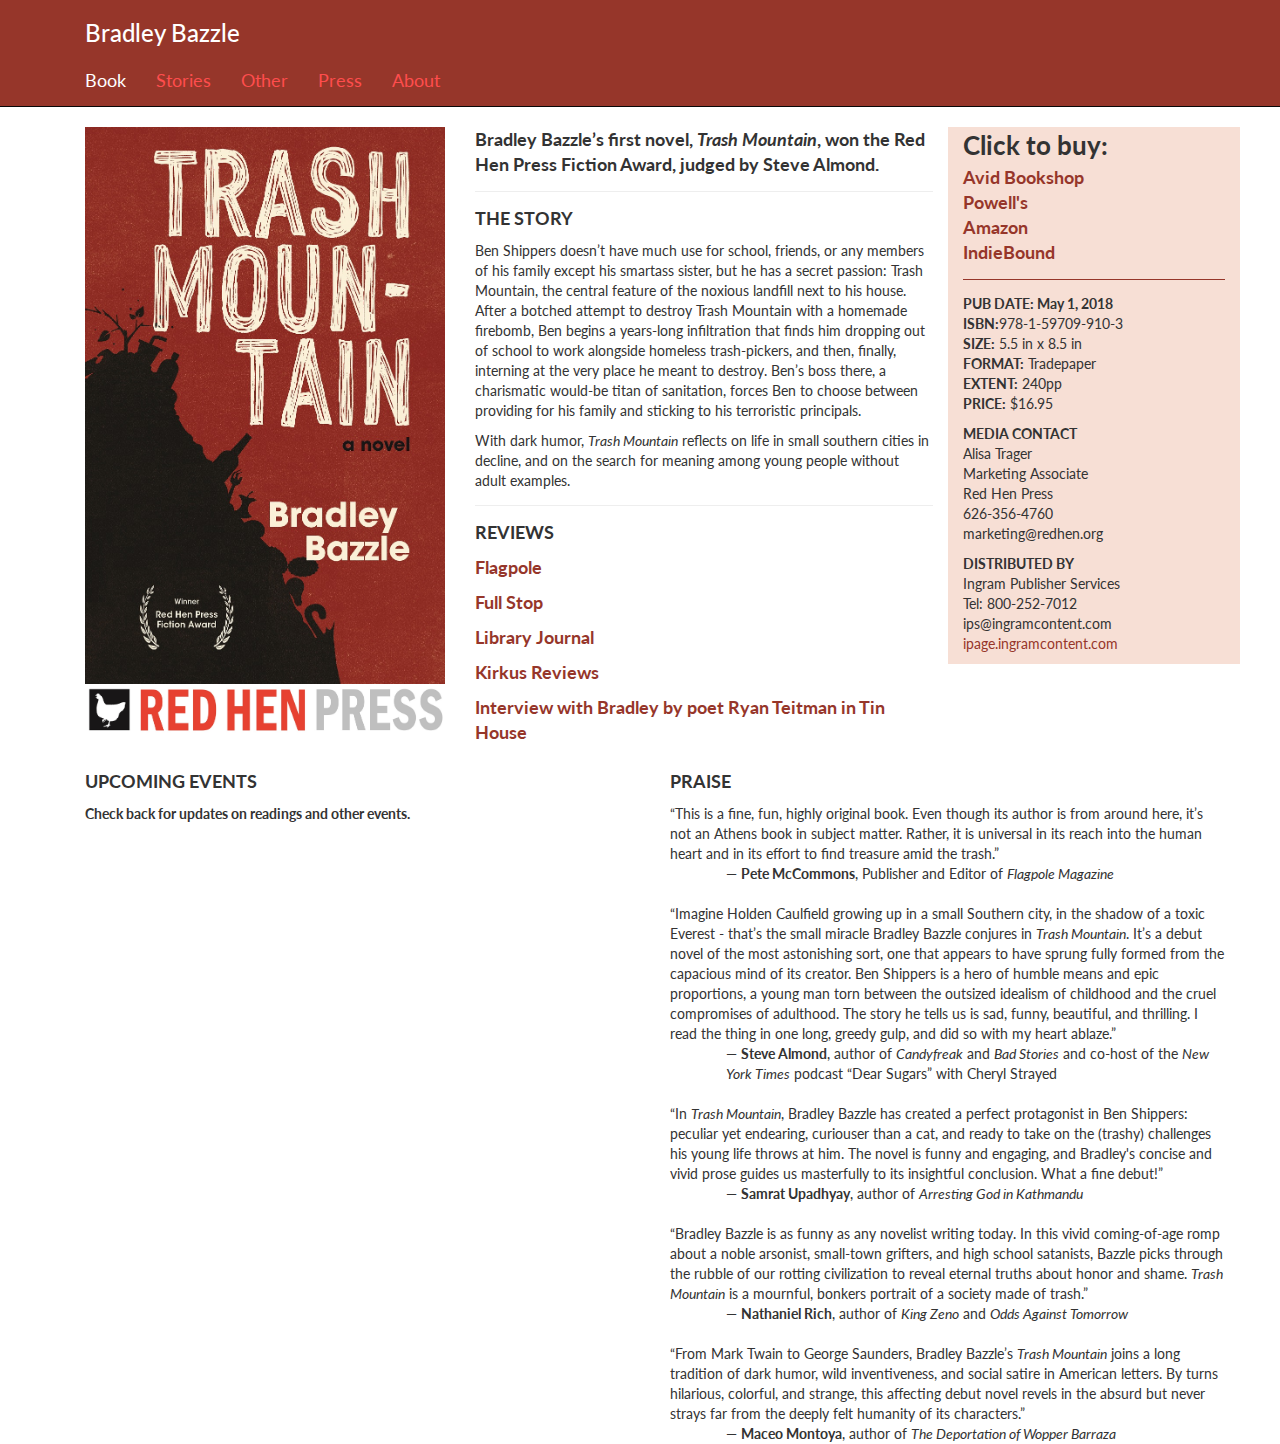
<file: index.html>
<!doctype html>

<html lang="en" data-ng-app="bBazApp" data-ng-strict-di>
<head>
	<meta charset="utf-8">
	<meta http-equiv="X-UA-Compatible" content="IE=edge">
	<meta name="viewport" content="width=device-width, initial-scale=1">

	<title>Bradley Bazzle - Writer</title>
	<meta name="description" content="Bradley Bazzle">

	<!-- Google Fonts -->
	<link href='http://fonts.googleapis.com/css?family=Lato' rel='stylesheet' type='text/css'>
	<!--<link rel="stylesheet" type="text/css" href="http://fonts.googleapis.com/css?family=Lobster">-->

	<!-- Bootstrap -->
	<link rel="stylesheet" href="assets/lib/bootstrap/css/bootstrap.css">
	<!--<link rel="stylesheet" href="assets/lib/bootstrap/css/bootswatch-journal.css">-->

	<!-- Application -->
	<link rel="stylesheet" href="assets/css/bbaz.css">

	<!--[if lt IE 9]>
	<script src="http://html5shiv.googlecode.com/svn/trunk/html5.js"></script>
	<![endif]-->
</head>

<body>

	<!-- Static navbar -->
	<div data-ng-include="'app/components/navbar/navbarView.html'"></div>

	<div class="container">
		<div data-ng-view></div>
	</div>

  <!--div class="footer">
    <span><a href="http://uniquelysimilar.github.io" target="_blank">Site courtesy of UniquelySimilar</a></span>
  </div-->
	
	<!-- jQuery -->
	<script src="assets/lib/jquery/jquery.js"></script>
	<script src="assets/lib/jquery/plugins/jquery-color.js"></script>

	<!-- Bootstrap -->
	<script src="assets/lib/bootstrap/js/bootstrap.js"></script>

	<!-- Angular -->
	<script src="assets/lib/angular/angular.js"></script>
	<script src="assets/lib/angular/angular-route.js"></script>

	<script src="app/app.module.js"></script>
	<script src="app/app.routes.js"></script>
	<script src="app/app.directives.js"></script>
	<script src="app/app.services.js"></script>
	<script src="app/components/navbar/navbarController.js"></script>
	<script src="app/components/about/aboutController.js"></script>
	<script src="app/components/book/bookController.js"></script>
	<script src="app/components/stories/storiesController.js"></script>
	<script src="app/components/other/otherController.js"></script>
	<script src="app/components/press/pressController.js"></script>
	<script src="app/components/contact/contactController.js"></script>

	<!-- Application -->
	<script src="assets/js/bbaz.js"></script>
</body>
</html>
</file>
<file: assets/lib/bootstrap/css/bootswatch-journal.css>
@import url("//fonts.googleapis.com/css?family=News+Cycle:400,700");
/*!
 * bootswatch v3.3.4+1
 * Homepage: http://bootswatch.com
 * Copyright 2012-2015 Thomas Park
 * Licensed under MIT
 * Based on Bootstrap
*/
/*! normalize.css v3.0.2 | MIT License | git.io/normalize */
html {
  font-family: sans-serif;
  -ms-text-size-adjust: 100%;
  -webkit-text-size-adjust: 100%;
}
body {
  margin: 0;
}
article,
aside,
details,
figcaption,
figure,
footer,
header,
hgroup,
main,
menu,
nav,
section,
summary {
  display: block;
}
audio,
canvas,
progress,
video {
  display: inline-block;
  vertical-align: baseline;
}
audio:not([controls]) {
  display: none;
  height: 0;
}
[hidden],
template {
  display: none;
}
a {
  background-color: transparent;
}
a:active,
a:hover {
  outline: 0;
}
abbr[title] {
  border-bottom: 1px dotted;
}
b,
strong {
  font-weight: bold;
}
dfn {
  font-style: italic;
}
h1 {
  font-size: 2em;
  margin: 0.67em 0;
}
mark {
  background: #ff0;
  color: #000;
}
small {
  font-size: 80%;
}
sub,
sup {
  font-size: 75%;
  line-height: 0;
  position: relative;
  vertical-align: baseline;
}
sup {
  top: -0.5em;
}
sub {
  bottom: -0.25em;
}
img {
  border: 0;
}
svg:not(:root) {
  overflow: hidden;
}
figure {
  margin: 1em 40px;
}
hr {
  -moz-box-sizing: content-box;
  -webkit-box-sizing: content-box;
          box-sizing: content-box;
  height: 0;
}
pre {
  overflow: auto;
}
code,
kbd,
pre,
samp {
  font-family: monospace, monospace;
  font-size: 1em;
}
button,
input,
optgroup,
select,
textarea {
  color: inherit;
  font: inherit;
  margin: 0;
}
button {
  overflow: visible;
}
button,
select {
  text-transform: none;
}
button,
html input[type="button"],
input[type="reset"],
input[type="submit"] {
  -webkit-appearance: button;
  cursor: pointer;
}
button[disabled],
html input[disabled] {
  cursor: default;
}
button::-moz-focus-inner,
input::-moz-focus-inner {
  border: 0;
  padding: 0;
}
input {
  line-height: normal;
}
input[type="checkbox"],
input[type="radio"] {
  -webkit-box-sizing: border-box;
     -moz-box-sizing: border-box;
          box-sizing: border-box;
  padding: 0;
}
input[type="number"]::-webkit-inner-spin-button,
input[type="number"]::-webkit-outer-spin-button {
  height: auto;
}
input[type="search"] {
  -webkit-appearance: textfield;
  -moz-box-sizing: content-box;
  -webkit-box-sizing: content-box;
  box-sizing: content-box;
}
input[type="search"]::-webkit-search-cancel-button,
input[type="search"]::-webkit-search-decoration {
  -webkit-appearance: none;
}
fieldset {
  border: 1px solid #c0c0c0;
  margin: 0 2px;
  padding: 0.35em 0.625em 0.75em;
}
legend {
  border: 0;
  padding: 0;
}
textarea {
  overflow: auto;
}
optgroup {
  font-weight: bold;
}
table {
  border-collapse: collapse;
  border-spacing: 0;
}
td,
th {
  padding: 0;
}
/*! Source: https://github.com/h5bp/html5-boilerplate/blob/master/src/css/main.css */
@media print {
  *,
  *:before,
  *:after {
    background: transparent !important;
    color: #000 !important;
    -webkit-box-shadow: none !important;
            box-shadow: none !important;
    text-shadow: none !important;
  }
  a,
  a:visited {
    text-decoration: underline;
  }
  a[href]:after {
    content: " (" attr(href) ")";
  }
  abbr[title]:after {
    content: " (" attr(title) ")";
  }
  a[href^="#"]:after,
  a[href^="javascript:"]:after {
    content: "";
  }
  pre,
  blockquote {
    border: 1px solid #999;
    page-break-inside: avoid;
  }
  thead {
    display: table-header-group;
  }
  tr,
  img {
    page-break-inside: avoid;
  }
  img {
    max-width: 100% !important;
  }
  p,
  h2,
  h3 {
    orphans: 3;
    widows: 3;
  }
  h2,
  h3 {
    page-break-after: avoid;
  }
  select {
    background: #fff !important;
  }
  .navbar {
    display: none;
  }
  .btn > .caret,
  .dropup > .btn > .caret {
    border-top-color: #000 !important;
  }
  .label {
    border: 1px solid #000;
  }
  .table {
    border-collapse: collapse !important;
  }
  .table td,
  .table th {
    background-color: #fff !important;
  }
  .table-bordered th,
  .table-bordered td {
    border: 1px solid #ddd !important;
  }
}
@font-face {
  font-family: 'Glyphicons Halflings';
  src: url('../fonts/glyphicons-halflings-regular.eot');
  src: url('../fonts/glyphicons-halflings-regular.eot?#iefix') format('embedded-opentype'), url('../fonts/glyphicons-halflings-regular.woff2') format('woff2'), url('../fonts/glyphicons-halflings-regular.woff') format('woff'), url('../fonts/glyphicons-halflings-regular.ttf') format('truetype'), url('../fonts/glyphicons-halflings-regular.svg#glyphicons_halflingsregular') format('svg');
}
.glyphicon {
  position: relative;
  top: 1px;
  display: inline-block;
  font-family: 'Glyphicons Halflings';
  font-style: normal;
  font-weight: normal;
  line-height: 1;
  -webkit-font-smoothing: antialiased;
  -moz-osx-font-smoothing: grayscale;
}
.glyphicon-asterisk:before {
  content: "\2a";
}
.glyphicon-plus:before {
  content: "\2b";
}
.glyphicon-euro:before,
.glyphicon-eur:before {
  content: "\20ac";
}
.glyphicon-minus:before {
  content: "\2212";
}
.glyphicon-cloud:before {
  content: "\2601";
}
.glyphicon-envelope:before {
  content: "\2709";
}
.glyphicon-pencil:before {
  content: "\270f";
}
.glyphicon-glass:before {
  content: "\e001";
}
.glyphicon-music:before {
  content: "\e002";
}
.glyphicon-search:before {
  content: "\e003";
}
.glyphicon-heart:before {
  content: "\e005";
}
.glyphicon-star:before {
  content: "\e006";
}
.glyphicon-star-empty:before {
  content: "\e007";
}
.glyphicon-user:before {
  content: "\e008";
}
.glyphicon-film:before {
  content: "\e009";
}
.glyphicon-th-large:before {
  content: "\e010";
}
.glyphicon-th:before {
  content: "\e011";
}
.glyphicon-th-list:before {
  content: "\e012";
}
.glyphicon-ok:before {
  content: "\e013";
}
.glyphicon-remove:before {
  content: "\e014";
}
.glyphicon-zoom-in:before {
  content: "\e015";
}
.glyphicon-zoom-out:before {
  content: "\e016";
}
.glyphicon-off:before {
  content: "\e017";
}
.glyphicon-signal:before {
  content: "\e018";
}
.glyphicon-cog:before {
  content: "\e019";
}
.glyphicon-trash:before {
  content: "\e020";
}
.glyphicon-home:before {
  content: "\e021";
}
.glyphicon-file:before {
  content: "\e022";
}
.glyphicon-time:before {
  content: "\e023";
}
.glyphicon-road:before {
  content: "\e024";
}
.glyphicon-download-alt:before {
  content: "\e025";
}
.glyphicon-download:before {
  content: "\e026";
}
.glyphicon-upload:before {
  content: "\e027";
}
.glyphicon-inbox:before {
  content: "\e028";
}
.glyphicon-play-circle:before {
  content: "\e029";
}
.glyphicon-repeat:before {
  content: "\e030";
}
.glyphicon-refresh:before {
  content: "\e031";
}
.glyphicon-list-alt:before {
  content: "\e032";
}
.glyphicon-lock:before {
  content: "\e033";
}
.glyphicon-flag:before {
  content: "\e034";
}
.glyphicon-headphones:before {
  content: "\e035";
}
.glyphicon-volume-off:before {
  content: "\e036";
}
.glyphicon-volume-down:before {
  content: "\e037";
}
.glyphicon-volume-up:before {
  content: "\e038";
}
.glyphicon-qrcode:before {
  content: "\e039";
}
.glyphicon-barcode:before {
  content: "\e040";
}
.glyphicon-tag:before {
  content: "\e041";
}
.glyphicon-tags:before {
  content: "\e042";
}
.glyphicon-book:before {
  content: "\e043";
}
.glyphicon-bookmark:before {
  content: "\e044";
}
.glyphicon-print:before {
  content: "\e045";
}
.glyphicon-camera:before {
  content: "\e046";
}
.glyphicon-font:before {
  content: "\e047";
}
.glyphicon-bold:before {
  content: "\e048";
}
.glyphicon-italic:before {
  content: "\e049";
}
.glyphicon-text-height:before {
  content: "\e050";
}
.glyphicon-text-width:before {
  content: "\e051";
}
.glyphicon-align-left:before {
  content: "\e052";
}
.glyphicon-align-center:before {
  content: "\e053";
}
.glyphicon-align-right:before {
  content: "\e054";
}
.glyphicon-align-justify:before {
  content: "\e055";
}
.glyphicon-list:before {
  content: "\e056";
}
.glyphicon-indent-left:before {
  content: "\e057";
}
.glyphicon-indent-right:before {
  content: "\e058";
}
.glyphicon-facetime-video:before {
  content: "\e059";
}
.glyphicon-picture:before {
  content: "\e060";
}
.glyphicon-map-marker:before {
  content: "\e062";
}
.glyphicon-adjust:before {
  content: "\e063";
}
.glyphicon-tint:before {
  content: "\e064";
}
.glyphicon-edit:before {
  content: "\e065";
}
.glyphicon-share:before {
  content: "\e066";
}
.glyphicon-check:before {
  content: "\e067";
}
.glyphicon-move:before {
  content: "\e068";
}
.glyphicon-step-backward:before {
  content: "\e069";
}
.glyphicon-fast-backward:before {
  content: "\e070";
}
.glyphicon-backward:before {
  content: "\e071";
}
.glyphicon-play:before {
  content: "\e072";
}
.glyphicon-pause:before {
  content: "\e073";
}
.glyphicon-stop:before {
  content: "\e074";
}
.glyphicon-forward:before {
  content: "\e075";
}
.glyphicon-fast-forward:before {
  content: "\e076";
}
.glyphicon-step-forward:before {
  content: "\e077";
}
.glyphicon-eject:before {
  content: "\e078";
}
.glyphicon-chevron-left:before {
  content: "\e079";
}
.glyphicon-chevron-right:before {
  content: "\e080";
}
.glyphicon-plus-sign:before {
  content: "\e081";
}
.glyphicon-minus-sign:before {
  content: "\e082";
}
.glyphicon-remove-sign:before {
  content: "\e083";
}
.glyphicon-ok-sign:before {
  content: "\e084";
}
.glyphicon-question-sign:before {
  content: "\e085";
}
.glyphicon-info-sign:before {
  content: "\e086";
}
.glyphicon-screenshot:before {
  content: "\e087";
}
.glyphicon-remove-circle:before {
  content: "\e088";
}
.glyphicon-ok-circle:before {
  content: "\e089";
}
.glyphicon-ban-circle:before {
  content: "\e090";
}
.glyphicon-arrow-left:before {
  content: "\e091";
}
.glyphicon-arrow-right:before {
  content: "\e092";
}
.glyphicon-arrow-up:before {
  content: "\e093";
}
.glyphicon-arrow-down:before {
  content: "\e094";
}
.glyphicon-share-alt:before {
  content: "\e095";
}
.glyphicon-resize-full:before {
  content: "\e096";
}
.glyphicon-resize-small:before {
  content: "\e097";
}
.glyphicon-exclamation-sign:before {
  content: "\e101";
}
.glyphicon-gift:before {
  content: "\e102";
}
.glyphicon-leaf:before {
  content: "\e103";
}
.glyphicon-fire:before {
  content: "\e104";
}
.glyphicon-eye-open:before {
  content: "\e105";
}
.glyphicon-eye-close:before {
  content: "\e106";
}
.glyphicon-warning-sign:before {
  content: "\e107";
}
.glyphicon-plane:before {
  content: "\e108";
}
.glyphicon-calendar:before {
  content: "\e109";
}
.glyphicon-random:before {
  content: "\e110";
}
.glyphicon-comment:before {
  content: "\e111";
}
.glyphicon-magnet:before {
  content: "\e112";
}
.glyphicon-chevron-up:before {
  content: "\e113";
}
.glyphicon-chevron-down:before {
  content: "\e114";
}
.glyphicon-retweet:before {
  content: "\e115";
}
.glyphicon-shopping-cart:before {
  content: "\e116";
}
.glyphicon-folder-close:before {
  content: "\e117";
}
.glyphicon-folder-open:before {
  content: "\e118";
}
.glyphicon-resize-vertical:before {
  content: "\e119";
}
.glyphicon-resize-horizontal:before {
  content: "\e120";
}
.glyphicon-hdd:before {
  content: "\e121";
}
.glyphicon-bullhorn:before {
  content: "\e122";
}
.glyphicon-bell:before {
  content: "\e123";
}
.glyphicon-certificate:before {
  content: "\e124";
}
.glyphicon-thumbs-up:before {
  content: "\e125";
}
.glyphicon-thumbs-down:before {
  content: "\e126";
}
.glyphicon-hand-right:before {
  content: "\e127";
}
.glyphicon-hand-left:before {
  content: "\e128";
}
.glyphicon-hand-up:before {
  content: "\e129";
}
.glyphicon-hand-down:before {
  content: "\e130";
}
.glyphicon-circle-arrow-right:before {
  content: "\e131";
}
.glyphicon-circle-arrow-left:before {
  content: "\e132";
}
.glyphicon-circle-arrow-up:before {
  content: "\e133";
}
.glyphicon-circle-arrow-down:before {
  content: "\e134";
}
.glyphicon-globe:before {
  content: "\e135";
}
.glyphicon-wrench:before {
  content: "\e136";
}
.glyphicon-tasks:before {
  content: "\e137";
}
.glyphicon-filter:before {
  content: "\e138";
}
.glyphicon-briefcase:before {
  content: "\e139";
}
.glyphicon-fullscreen:before {
  content: "\e140";
}
.glyphicon-dashboard:before {
  content: "\e141";
}
.glyphicon-paperclip:before {
  content: "\e142";
}
.glyphicon-heart-empty:before {
  content: "\e143";
}
.glyphicon-link:before {
  content: "\e144";
}
.glyphicon-phone:before {
  content: "\e145";
}
.glyphicon-pushpin:before {
  content: "\e146";
}
.glyphicon-usd:before {
  content: "\e148";
}
.glyphicon-gbp:before {
  content: "\e149";
}
.glyphicon-sort:before {
  content: "\e150";
}
.glyphicon-sort-by-alphabet:before {
  content: "\e151";
}
.glyphicon-sort-by-alphabet-alt:before {
  content: "\e152";
}
.glyphicon-sort-by-order:before {
  content: "\e153";
}
.glyphicon-sort-by-order-alt:before {
  content: "\e154";
}
.glyphicon-sort-by-attributes:before {
  content: "\e155";
}
.glyphicon-sort-by-attributes-alt:before {
  content: "\e156";
}
.glyphicon-unchecked:before {
  content: "\e157";
}
.glyphicon-expand:before {
  content: "\e158";
}
.glyphicon-collapse-down:before {
  content: "\e159";
}
.glyphicon-collapse-up:before {
  content: "\e160";
}
.glyphicon-log-in:before {
  content: "\e161";
}
.glyphicon-flash:before {
  content: "\e162";
}
.glyphicon-log-out:before {
  content: "\e163";
}
.glyphicon-new-window:before {
  content: "\e164";
}
.glyphicon-record:before {
  content: "\e165";
}
.glyphicon-save:before {
  content: "\e166";
}
.glyphicon-open:before {
  content: "\e167";
}
.glyphicon-saved:before {
  content: "\e168";
}
.glyphicon-import:before {
  content: "\e169";
}
.glyphicon-export:before {
  content: "\e170";
}
.glyphicon-send:before {
  content: "\e171";
}
.glyphicon-floppy-disk:before {
  content: "\e172";
}
.glyphicon-floppy-saved:before {
  content: "\e173";
}
.glyphicon-floppy-remove:before {
  content: "\e174";
}
.glyphicon-floppy-save:before {
  content: "\e175";
}
.glyphicon-floppy-open:before {
  content: "\e176";
}
.glyphicon-credit-card:before {
  content: "\e177";
}
.glyphicon-transfer:before {
  content: "\e178";
}
.glyphicon-cutlery:before {
  content: "\e179";
}
.glyphicon-header:before {
  content: "\e180";
}
.glyphicon-compressed:before {
  content: "\e181";
}
.glyphicon-earphone:before {
  content: "\e182";
}
.glyphicon-phone-alt:before {
  content: "\e183";
}
.glyphicon-tower:before {
  content: "\e184";
}
.glyphicon-stats:before {
  content: "\e185";
}
.glyphicon-sd-video:before {
  content: "\e186";
}
.glyphicon-hd-video:before {
  content: "\e187";
}
.glyphicon-subtitles:before {
  content: "\e188";
}
.glyphicon-sound-stereo:before {
  content: "\e189";
}
.glyphicon-sound-dolby:before {
  content: "\e190";
}
.glyphicon-sound-5-1:before {
  content: "\e191";
}
.glyphicon-sound-6-1:before {
  content: "\e192";
}
.glyphicon-sound-7-1:before {
  content: "\e193";
}
.glyphicon-copyright-mark:before {
  content: "\e194";
}
.glyphicon-registration-mark:before {
  content: "\e195";
}
.glyphicon-cloud-download:before {
  content: "\e197";
}
.glyphicon-cloud-upload:before {
  content: "\e198";
}
.glyphicon-tree-conifer:before {
  content: "\e199";
}
.glyphicon-tree-deciduous:before {
  content: "\e200";
}
.glyphicon-cd:before {
  content: "\e201";
}
.glyphicon-save-file:before {
  content: "\e202";
}
.glyphicon-open-file:before {
  content: "\e203";
}
.glyphicon-level-up:before {
  content: "\e204";
}
.glyphicon-copy:before {
  content: "\e205";
}
.glyphicon-paste:before {
  content: "\e206";
}
.glyphicon-alert:before {
  content: "\e209";
}
.glyphicon-equalizer:before {
  content: "\e210";
}
.glyphicon-king:before {
  content: "\e211";
}
.glyphicon-queen:before {
  content: "\e212";
}
.glyphicon-pawn:before {
  content: "\e213";
}
.glyphicon-bishop:before {
  content: "\e214";
}
.glyphicon-knight:before {
  content: "\e215";
}
.glyphicon-baby-formula:before {
  content: "\e216";
}
.glyphicon-tent:before {
  content: "\26fa";
}
.glyphicon-blackboard:before {
  content: "\e218";
}
.glyphicon-bed:before {
  content: "\e219";
}
.glyphicon-apple:before {
  content: "\f8ff";
}
.glyphicon-erase:before {
  content: "\e221";
}
.glyphicon-hourglass:before {
  content: "\231b";
}
.glyphicon-lamp:before {
  content: "\e223";
}
.glyphicon-duplicate:before {
  content: "\e224";
}
.glyphicon-piggy-bank:before {
  content: "\e225";
}
.glyphicon-scissors:before {
  content: "\e226";
}
.glyphicon-bitcoin:before {
  content: "\e227";
}
.glyphicon-btc:before {
  content: "\e227";
}
.glyphicon-xbt:before {
  content: "\e227";
}
.glyphicon-yen:before {
  content: "\00a5";
}
.glyphicon-jpy:before {
  content: "\00a5";
}
.glyphicon-ruble:before {
  content: "\20bd";
}
.glyphicon-rub:before {
  content: "\20bd";
}
.glyphicon-scale:before {
  content: "\e230";
}
.glyphicon-ice-lolly:before {
  content: "\e231";
}
.glyphicon-ice-lolly-tasted:before {
  content: "\e232";
}
.glyphicon-education:before {
  content: "\e233";
}
.glyphicon-option-horizontal:before {
  content: "\e234";
}
.glyphicon-option-vertical:before {
  content: "\e235";
}
.glyphicon-menu-hamburger:before {
  content: "\e236";
}
.glyphicon-modal-window:before {
  content: "\e237";
}
.glyphicon-oil:before {
  content: "\e238";
}
.glyphicon-grain:before {
  content: "\e239";
}
.glyphicon-sunglasses:before {
  content: "\e240";
}
.glyphicon-text-size:before {
  content: "\e241";
}
.glyphicon-text-color:before {
  content: "\e242";
}
.glyphicon-text-background:before {
  content: "\e243";
}
.glyphicon-object-align-top:before {
  content: "\e244";
}
.glyphicon-object-align-bottom:before {
  content: "\e245";
}
.glyphicon-object-align-horizontal:before {
  content: "\e246";
}
.glyphicon-object-align-left:before {
  content: "\e247";
}
.glyphicon-object-align-vertical:before {
  content: "\e248";
}
.glyphicon-object-align-right:before {
  content: "\e249";
}
.glyphicon-triangle-right:before {
  content: "\e250";
}
.glyphicon-triangle-left:before {
  content: "\e251";
}
.glyphicon-triangle-bottom:before {
  content: "\e252";
}
.glyphicon-triangle-top:before {
  content: "\e253";
}
.glyphicon-console:before {
  content: "\e254";
}
.glyphicon-superscript:before {
  content: "\e255";
}
.glyphicon-subscript:before {
  content: "\e256";
}
.glyphicon-menu-left:before {
  content: "\e257";
}
.glyphicon-menu-right:before {
  content: "\e258";
}
.glyphicon-menu-down:before {
  content: "\e259";
}
.glyphicon-menu-up:before {
  content: "\e260";
}
* {
  -webkit-box-sizing: border-box;
  -moz-box-sizing: border-box;
  box-sizing: border-box;
}
*:before,
*:after {
  -webkit-box-sizing: border-box;
  -moz-box-sizing: border-box;
  box-sizing: border-box;
}
html {
  font-size: 10px;
  -webkit-tap-highlight-color: rgba(0, 0, 0, 0);
}
body {
  font-family: Georgia, "Times New Roman", Times, serif;
  font-size: 15px;
  line-height: 1.42857143;
  color: #777777;
  background-color: #ffffff;
}
input,
button,
select,
textarea {
  font-family: inherit;
  font-size: inherit;
  line-height: inherit;
}
a {
  color: #eb6864;
  text-decoration: none;
}
a:hover,
a:focus {
  color: #e22620;
  text-decoration: underline;
}
a:focus {
  outline: thin dotted;
  outline: 5px auto -webkit-focus-ring-color;
  outline-offset: -2px;
}
figure {
  margin: 0;
}
img {
  vertical-align: middle;
}
.img-responsive,
.thumbnail > img,
.thumbnail a > img,
.carousel-inner > .item > img,
.carousel-inner > .item > a > img {
  display: block;
  max-width: 100%;
  height: auto;
}
.img-rounded {
  border-radius: 6px;
}
.img-thumbnail {
  padding: 4px;
  line-height: 1.42857143;
  background-color: #ffffff;
  border: 1px solid #dddddd;
  border-radius: 4px;
  -webkit-transition: all 0.2s ease-in-out;
  -o-transition: all 0.2s ease-in-out;
  transition: all 0.2s ease-in-out;
  display: inline-block;
  max-width: 100%;
  height: auto;
}
.img-circle {
  border-radius: 50%;
}
hr {
  margin-top: 21px;
  margin-bottom: 21px;
  border: 0;
  border-top: 1px solid #eeeeee;
}
.sr-only {
  position: absolute;
  width: 1px;
  height: 1px;
  margin: -1px;
  padding: 0;
  overflow: hidden;
  clip: rect(0, 0, 0, 0);
  border: 0;
}
.sr-only-focusable:active,
.sr-only-focusable:focus {
  position: static;
  width: auto;
  height: auto;
  margin: 0;
  overflow: visible;
  clip: auto;
}
[role="button"] {
  cursor: pointer;
}
h1,
h2,
h3,
h4,
h5,
h6,
.h1,
.h2,
.h3,
.h4,
.h5,
.h6 {
  font-family: "News Cycle", "Arial Narrow Bold", sans-serif;
  font-weight: 700;
  line-height: 1.1;
  color: #000000;
}
h1 small,
h2 small,
h3 small,
h4 small,
h5 small,
h6 small,
.h1 small,
.h2 small,
.h3 small,
.h4 small,
.h5 small,
.h6 small,
h1 .small,
h2 .small,
h3 .small,
h4 .small,
h5 .small,
h6 .small,
.h1 .small,
.h2 .small,
.h3 .small,
.h4 .small,
.h5 .small,
.h6 .small {
  font-weight: normal;
  line-height: 1;
  color: #999999;
}
h1,
.h1,
h2,
.h2,
h3,
.h3 {
  margin-top: 21px;
  margin-bottom: 10.5px;
}
h1 small,
.h1 small,
h2 small,
.h2 small,
h3 small,
.h3 small,
h1 .small,
.h1 .small,
h2 .small,
.h2 .small,
h3 .small,
.h3 .small {
  font-size: 65%;
}
h4,
.h4,
h5,
.h5,
h6,
.h6 {
  margin-top: 10.5px;
  margin-bottom: 10.5px;
}
h4 small,
.h4 small,
h5 small,
.h5 small,
h6 small,
.h6 small,
h4 .small,
.h4 .small,
h5 .small,
.h5 .small,
h6 .small,
.h6 .small {
  font-size: 75%;
}
h1,
.h1 {
  font-size: 39px;
}
h2,
.h2 {
  font-size: 32px;
}
h3,
.h3 {
  font-size: 26px;
}
h4,
.h4 {
  font-size: 19px;
}
h5,
.h5 {
  font-size: 15px;
}
h6,
.h6 {
  font-size: 13px;
}
p {
  margin: 0 0 10.5px;
}
.lead {
  margin-bottom: 21px;
  font-size: 17px;
  font-weight: 300;
  line-height: 1.4;
}
@media (min-width: 768px) {
  .lead {
    font-size: 22.5px;
  }
}
small,
.small {
  font-size: 86%;
}
mark,
.mark {
  background-color: #fcf8e3;
  padding: .2em;
}
.text-left {
  text-align: left;
}
.text-right {
  text-align: right;
}
.text-center {
  text-align: center;
}
.text-justify {
  text-align: justify;
}
.text-nowrap {
  white-space: nowrap;
}
.text-lowercase {
  text-transform: lowercase;
}
.text-uppercase {
  text-transform: uppercase;
}
.text-capitalize {
  text-transform: capitalize;
}
.text-muted {
  color: #999999;
}
.text-primary {
  color: #eb6864;
}
a.text-primary:hover {
  color: #e53c37;
}
.text-success {
  color: #468847;
}
a.text-success:hover {
  color: #356635;
}
.text-info {
  color: #3a87ad;
}
a.text-info:hover {
  color: #2d6987;
}
.text-warning {
  color: #c09853;
}
a.text-warning:hover {
  color: #a47e3c;
}
.text-danger {
  color: #b94a48;
}
a.text-danger:hover {
  color: #953b39;
}
.bg-primary {
  color: #fff;
  background-color: #eb6864;
}
a.bg-primary:hover {
  background-color: #e53c37;
}
.bg-success {
  background-color: #dff0d8;
}
a.bg-success:hover {
  background-color: #c1e2b3;
}
.bg-info {
  background-color: #d9edf7;
}
a.bg-info:hover {
  background-color: #afd9ee;
}
.bg-warning {
  background-color: #fcf8e3;
}
a.bg-warning:hover {
  background-color: #f7ecb5;
}
.bg-danger {
  background-color: #f2dede;
}
a.bg-danger:hover {
  background-color: #e4b9b9;
}
.page-header {
  padding-bottom: 9.5px;
  margin: 42px 0 21px;
  border-bottom: 1px solid #eeeeee;
}
ul,
ol {
  margin-top: 0;
  margin-bottom: 10.5px;
}
ul ul,
ol ul,
ul ol,
ol ol {
  margin-bottom: 0;
}
.list-unstyled {
  padding-left: 0;
  list-style: none;
}
.list-inline {
  padding-left: 0;
  list-style: none;
  margin-left: -5px;
}
.list-inline > li {
  display: inline-block;
  padding-left: 5px;
  padding-right: 5px;
}
dl {
  margin-top: 0;
  margin-bottom: 21px;
}
dt,
dd {
  line-height: 1.42857143;
}
dt {
  font-weight: bold;
}
dd {
  margin-left: 0;
}
@media (min-width: 768px) {
  .dl-horizontal dt {
    float: left;
    width: 160px;
    clear: left;
    text-align: right;
    overflow: hidden;
    text-overflow: ellipsis;
    white-space: nowrap;
  }
  .dl-horizontal dd {
    margin-left: 180px;
  }
}
abbr[title],
abbr[data-original-title] {
  cursor: help;
  border-bottom: 1px dotted #999999;
}
.initialism {
  font-size: 90%;
  text-transform: uppercase;
}
blockquote {
  padding: 10.5px 21px;
  margin: 0 0 21px;
  font-size: 18.75px;
  border-left: 5px solid #eeeeee;
}
blockquote p:last-child,
blockquote ul:last-child,
blockquote ol:last-child {
  margin-bottom: 0;
}
blockquote footer,
blockquote small,
blockquote .small {
  display: block;
  font-size: 80%;
  line-height: 1.42857143;
  color: #999999;
}
blockquote footer:before,
blockquote small:before,
blockquote .small:before {
  content: '\2014 \00A0';
}
.blockquote-reverse,
blockquote.pull-right {
  padding-right: 15px;
  padding-left: 0;
  border-right: 5px solid #eeeeee;
  border-left: 0;
  text-align: right;
}
.blockquote-reverse footer:before,
blockquote.pull-right footer:before,
.blockquote-reverse small:before,
blockquote.pull-right small:before,
.blockquote-reverse .small:before,
blockquote.pull-right .small:before {
  content: '';
}
.blockquote-reverse footer:after,
blockquote.pull-right footer:after,
.blockquote-reverse small:after,
blockquote.pull-right small:after,
.blockquote-reverse .small:after,
blockquote.pull-right .small:after {
  content: '\00A0 \2014';
}
address {
  margin-bottom: 21px;
  font-style: normal;
  line-height: 1.42857143;
}
code,
kbd,
pre,
samp {
  font-family: Menlo, Monaco, Consolas, "Courier New", monospace;
}
code {
  padding: 2px 4px;
  font-size: 90%;
  color: #c7254e;
  background-color: #f9f2f4;
  border-radius: 4px;
}
kbd {
  padding: 2px 4px;
  font-size: 90%;
  color: #ffffff;
  background-color: #333333;
  border-radius: 3px;
  -webkit-box-shadow: inset 0 -1px 0 rgba(0, 0, 0, 0.25);
          box-shadow: inset 0 -1px 0 rgba(0, 0, 0, 0.25);
}
kbd kbd {
  padding: 0;
  font-size: 100%;
  font-weight: bold;
  -webkit-box-shadow: none;
          box-shadow: none;
}
pre {
  display: block;
  padding: 10px;
  margin: 0 0 10.5px;
  font-size: 14px;
  line-height: 1.42857143;
  word-break: break-all;
  word-wrap: break-word;
  color: #333333;
  background-color: #f5f5f5;
  border: 1px solid #cccccc;
  border-radius: 4px;
}
pre code {
  padding: 0;
  font-size: inherit;
  color: inherit;
  white-space: pre-wrap;
  background-color: transparent;
  border-radius: 0;
}
.pre-scrollable {
  max-height: 340px;
  overflow-y: scroll;
}
.container {
  margin-right: auto;
  margin-left: auto;
  padding-left: 15px;
  padding-right: 15px;
}
@media (min-width: 768px) {
  .container {
    width: 750px;
  }
}
@media (min-width: 992px) {
  .container {
    width: 970px;
  }
}
@media (min-width: 1200px) {
  .container {
    width: 1170px;
  }
}
.container-fluid {
  margin-right: auto;
  margin-left: auto;
  padding-left: 15px;
  padding-right: 15px;
}
.row {
  margin-left: -15px;
  margin-right: -15px;
}
.col-xs-1, .col-sm-1, .col-md-1, .col-lg-1, .col-xs-2, .col-sm-2, .col-md-2, .col-lg-2, .col-xs-3, .col-sm-3, .col-md-3, .col-lg-3, .col-xs-4, .col-sm-4, .col-md-4, .col-lg-4, .col-xs-5, .col-sm-5, .col-md-5, .col-lg-5, .col-xs-6, .col-sm-6, .col-md-6, .col-lg-6, .col-xs-7, .col-sm-7, .col-md-7, .col-lg-7, .col-xs-8, .col-sm-8, .col-md-8, .col-lg-8, .col-xs-9, .col-sm-9, .col-md-9, .col-lg-9, .col-xs-10, .col-sm-10, .col-md-10, .col-lg-10, .col-xs-11, .col-sm-11, .col-md-11, .col-lg-11, .col-xs-12, .col-sm-12, .col-md-12, .col-lg-12 {
  position: relative;
  min-height: 1px;
  padding-left: 15px;
  padding-right: 15px;
}
.col-xs-1, .col-xs-2, .col-xs-3, .col-xs-4, .col-xs-5, .col-xs-6, .col-xs-7, .col-xs-8, .col-xs-9, .col-xs-10, .col-xs-11, .col-xs-12 {
  float: left;
}
.col-xs-12 {
  width: 100%;
}
.col-xs-11 {
  width: 91.66666667%;
}
.col-xs-10 {
  width: 83.33333333%;
}
.col-xs-9 {
  width: 75%;
}
.col-xs-8 {
  width: 66.66666667%;
}
.col-xs-7 {
  width: 58.33333333%;
}
.col-xs-6 {
  width: 50%;
}
.col-xs-5 {
  width: 41.66666667%;
}
.col-xs-4 {
  width: 33.33333333%;
}
.col-xs-3 {
  width: 25%;
}
.col-xs-2 {
  width: 16.66666667%;
}
.col-xs-1 {
  width: 8.33333333%;
}
.col-xs-pull-12 {
  right: 100%;
}
.col-xs-pull-11 {
  right: 91.66666667%;
}
.col-xs-pull-10 {
  right: 83.33333333%;
}
.col-xs-pull-9 {
  right: 75%;
}
.col-xs-pull-8 {
  right: 66.66666667%;
}
.col-xs-pull-7 {
  right: 58.33333333%;
}
.col-xs-pull-6 {
  right: 50%;
}
.col-xs-pull-5 {
  right: 41.66666667%;
}
.col-xs-pull-4 {
  right: 33.33333333%;
}
.col-xs-pull-3 {
  right: 25%;
}
.col-xs-pull-2 {
  right: 16.66666667%;
}
.col-xs-pull-1 {
  right: 8.33333333%;
}
.col-xs-pull-0 {
  right: auto;
}
.col-xs-push-12 {
  left: 100%;
}
.col-xs-push-11 {
  left: 91.66666667%;
}
.col-xs-push-10 {
  left: 83.33333333%;
}
.col-xs-push-9 {
  left: 75%;
}
.col-xs-push-8 {
  left: 66.66666667%;
}
.col-xs-push-7 {
  left: 58.33333333%;
}
.col-xs-push-6 {
  left: 50%;
}
.col-xs-push-5 {
  left: 41.66666667%;
}
.col-xs-push-4 {
  left: 33.33333333%;
}
.col-xs-push-3 {
  left: 25%;
}
.col-xs-push-2 {
  left: 16.66666667%;
}
.col-xs-push-1 {
  left: 8.33333333%;
}
.col-xs-push-0 {
  left: auto;
}
.col-xs-offset-12 {
  margin-left: 100%;
}
.col-xs-offset-11 {
  margin-left: 91.66666667%;
}
.col-xs-offset-10 {
  margin-left: 83.33333333%;
}
.col-xs-offset-9 {
  margin-left: 75%;
}
.col-xs-offset-8 {
  margin-left: 66.66666667%;
}
.col-xs-offset-7 {
  margin-left: 58.33333333%;
}
.col-xs-offset-6 {
  margin-left: 50%;
}
.col-xs-offset-5 {
  margin-left: 41.66666667%;
}
.col-xs-offset-4 {
  margin-left: 33.33333333%;
}
.col-xs-offset-3 {
  margin-left: 25%;
}
.col-xs-offset-2 {
  margin-left: 16.66666667%;
}
.col-xs-offset-1 {
  margin-left: 8.33333333%;
}
.col-xs-offset-0 {
  margin-left: 0%;
}
@media (min-width: 768px) {
  .col-sm-1, .col-sm-2, .col-sm-3, .col-sm-4, .col-sm-5, .col-sm-6, .col-sm-7, .col-sm-8, .col-sm-9, .col-sm-10, .col-sm-11, .col-sm-12 {
    float: left;
  }
  .col-sm-12 {
    width: 100%;
  }
  .col-sm-11 {
    width: 91.66666667%;
  }
  .col-sm-10 {
    width: 83.33333333%;
  }
  .col-sm-9 {
    width: 75%;
  }
  .col-sm-8 {
    width: 66.66666667%;
  }
  .col-sm-7 {
    width: 58.33333333%;
  }
  .col-sm-6 {
    width: 50%;
  }
  .col-sm-5 {
    width: 41.66666667%;
  }
  .col-sm-4 {
    width: 33.33333333%;
  }
  .col-sm-3 {
    width: 25%;
  }
  .col-sm-2 {
    width: 16.66666667%;
  }
  .col-sm-1 {
    width: 8.33333333%;
  }
  .col-sm-pull-12 {
    right: 100%;
  }
  .col-sm-pull-11 {
    right: 91.66666667%;
  }
  .col-sm-pull-10 {
    right: 83.33333333%;
  }
  .col-sm-pull-9 {
    right: 75%;
  }
  .col-sm-pull-8 {
    right: 66.66666667%;
  }
  .col-sm-pull-7 {
    right: 58.33333333%;
  }
  .col-sm-pull-6 {
    right: 50%;
  }
  .col-sm-pull-5 {
    right: 41.66666667%;
  }
  .col-sm-pull-4 {
    right: 33.33333333%;
  }
  .col-sm-pull-3 {
    right: 25%;
  }
  .col-sm-pull-2 {
    right: 16.66666667%;
  }
  .col-sm-pull-1 {
    right: 8.33333333%;
  }
  .col-sm-pull-0 {
    right: auto;
  }
  .col-sm-push-12 {
    left: 100%;
  }
  .col-sm-push-11 {
    left: 91.66666667%;
  }
  .col-sm-push-10 {
    left: 83.33333333%;
  }
  .col-sm-push-9 {
    left: 75%;
  }
  .col-sm-push-8 {
    left: 66.66666667%;
  }
  .col-sm-push-7 {
    left: 58.33333333%;
  }
  .col-sm-push-6 {
    left: 50%;
  }
  .col-sm-push-5 {
    left: 41.66666667%;
  }
  .col-sm-push-4 {
    left: 33.33333333%;
  }
  .col-sm-push-3 {
    left: 25%;
  }
  .col-sm-push-2 {
    left: 16.66666667%;
  }
  .col-sm-push-1 {
    left: 8.33333333%;
  }
  .col-sm-push-0 {
    left: auto;
  }
  .col-sm-offset-12 {
    margin-left: 100%;
  }
  .col-sm-offset-11 {
    margin-left: 91.66666667%;
  }
  .col-sm-offset-10 {
    margin-left: 83.33333333%;
  }
  .col-sm-offset-9 {
    margin-left: 75%;
  }
  .col-sm-offset-8 {
    margin-left: 66.66666667%;
  }
  .col-sm-offset-7 {
    margin-left: 58.33333333%;
  }
  .col-sm-offset-6 {
    margin-left: 50%;
  }
  .col-sm-offset-5 {
    margin-left: 41.66666667%;
  }
  .col-sm-offset-4 {
    margin-left: 33.33333333%;
  }
  .col-sm-offset-3 {
    margin-left: 25%;
  }
  .col-sm-offset-2 {
    margin-left: 16.66666667%;
  }
  .col-sm-offset-1 {
    margin-left: 8.33333333%;
  }
  .col-sm-offset-0 {
    margin-left: 0%;
  }
}
@media (min-width: 992px) {
  .col-md-1, .col-md-2, .col-md-3, .col-md-4, .col-md-5, .col-md-6, .col-md-7, .col-md-8, .col-md-9, .col-md-10, .col-md-11, .col-md-12 {
    float: left;
  }
  .col-md-12 {
    width: 100%;
  }
  .col-md-11 {
    width: 91.66666667%;
  }
  .col-md-10 {
    width: 83.33333333%;
  }
  .col-md-9 {
    width: 75%;
  }
  .col-md-8 {
    width: 66.66666667%;
  }
  .col-md-7 {
    width: 58.33333333%;
  }
  .col-md-6 {
    width: 50%;
  }
  .col-md-5 {
    width: 41.66666667%;
  }
  .col-md-4 {
    width: 33.33333333%;
  }
  .col-md-3 {
    width: 25%;
  }
  .col-md-2 {
    width: 16.66666667%;
  }
  .col-md-1 {
    width: 8.33333333%;
  }
  .col-md-pull-12 {
    right: 100%;
  }
  .col-md-pull-11 {
    right: 91.66666667%;
  }
  .col-md-pull-10 {
    right: 83.33333333%;
  }
  .col-md-pull-9 {
    right: 75%;
  }
  .col-md-pull-8 {
    right: 66.66666667%;
  }
  .col-md-pull-7 {
    right: 58.33333333%;
  }
  .col-md-pull-6 {
    right: 50%;
  }
  .col-md-pull-5 {
    right: 41.66666667%;
  }
  .col-md-pull-4 {
    right: 33.33333333%;
  }
  .col-md-pull-3 {
    right: 25%;
  }
  .col-md-pull-2 {
    right: 16.66666667%;
  }
  .col-md-pull-1 {
    right: 8.33333333%;
  }
  .col-md-pull-0 {
    right: auto;
  }
  .col-md-push-12 {
    left: 100%;
  }
  .col-md-push-11 {
    left: 91.66666667%;
  }
  .col-md-push-10 {
    left: 83.33333333%;
  }
  .col-md-push-9 {
    left: 75%;
  }
  .col-md-push-8 {
    left: 66.66666667%;
  }
  .col-md-push-7 {
    left: 58.33333333%;
  }
  .col-md-push-6 {
    left: 50%;
  }
  .col-md-push-5 {
    left: 41.66666667%;
  }
  .col-md-push-4 {
    left: 33.33333333%;
  }
  .col-md-push-3 {
    left: 25%;
  }
  .col-md-push-2 {
    left: 16.66666667%;
  }
  .col-md-push-1 {
    left: 8.33333333%;
  }
  .col-md-push-0 {
    left: auto;
  }
  .col-md-offset-12 {
    margin-left: 100%;
  }
  .col-md-offset-11 {
    margin-left: 91.66666667%;
  }
  .col-md-offset-10 {
    margin-left: 83.33333333%;
  }
  .col-md-offset-9 {
    margin-left: 75%;
  }
  .col-md-offset-8 {
    margin-left: 66.66666667%;
  }
  .col-md-offset-7 {
    margin-left: 58.33333333%;
  }
  .col-md-offset-6 {
    margin-left: 50%;
  }
  .col-md-offset-5 {
    margin-left: 41.66666667%;
  }
  .col-md-offset-4 {
    margin-left: 33.33333333%;
  }
  .col-md-offset-3 {
    margin-left: 25%;
  }
  .col-md-offset-2 {
    margin-left: 16.66666667%;
  }
  .col-md-offset-1 {
    margin-left: 8.33333333%;
  }
  .col-md-offset-0 {
    margin-left: 0%;
  }
}
@media (min-width: 1200px) {
  .col-lg-1, .col-lg-2, .col-lg-3, .col-lg-4, .col-lg-5, .col-lg-6, .col-lg-7, .col-lg-8, .col-lg-9, .col-lg-10, .col-lg-11, .col-lg-12 {
    float: left;
  }
  .col-lg-12 {
    width: 100%;
  }
  .col-lg-11 {
    width: 91.66666667%;
  }
  .col-lg-10 {
    width: 83.33333333%;
  }
  .col-lg-9 {
    width: 75%;
  }
  .col-lg-8 {
    width: 66.66666667%;
  }
  .col-lg-7 {
    width: 58.33333333%;
  }
  .col-lg-6 {
    width: 50%;
  }
  .col-lg-5 {
    width: 41.66666667%;
  }
  .col-lg-4 {
    width: 33.33333333%;
  }
  .col-lg-3 {
    width: 25%;
  }
  .col-lg-2 {
    width: 16.66666667%;
  }
  .col-lg-1 {
    width: 8.33333333%;
  }
  .col-lg-pull-12 {
    right: 100%;
  }
  .col-lg-pull-11 {
    right: 91.66666667%;
  }
  .col-lg-pull-10 {
    right: 83.33333333%;
  }
  .col-lg-pull-9 {
    right: 75%;
  }
  .col-lg-pull-8 {
    right: 66.66666667%;
  }
  .col-lg-pull-7 {
    right: 58.33333333%;
  }
  .col-lg-pull-6 {
    right: 50%;
  }
  .col-lg-pull-5 {
    right: 41.66666667%;
  }
  .col-lg-pull-4 {
    right: 33.33333333%;
  }
  .col-lg-pull-3 {
    right: 25%;
  }
  .col-lg-pull-2 {
    right: 16.66666667%;
  }
  .col-lg-pull-1 {
    right: 8.33333333%;
  }
  .col-lg-pull-0 {
    right: auto;
  }
  .col-lg-push-12 {
    left: 100%;
  }
  .col-lg-push-11 {
    left: 91.66666667%;
  }
  .col-lg-push-10 {
    left: 83.33333333%;
  }
  .col-lg-push-9 {
    left: 75%;
  }
  .col-lg-push-8 {
    left: 66.66666667%;
  }
  .col-lg-push-7 {
    left: 58.33333333%;
  }
  .col-lg-push-6 {
    left: 50%;
  }
  .col-lg-push-5 {
    left: 41.66666667%;
  }
  .col-lg-push-4 {
    left: 33.33333333%;
  }
  .col-lg-push-3 {
    left: 25%;
  }
  .col-lg-push-2 {
    left: 16.66666667%;
  }
  .col-lg-push-1 {
    left: 8.33333333%;
  }
  .col-lg-push-0 {
    left: auto;
  }
  .col-lg-offset-12 {
    margin-left: 100%;
  }
  .col-lg-offset-11 {
    margin-left: 91.66666667%;
  }
  .col-lg-offset-10 {
    margin-left: 83.33333333%;
  }
  .col-lg-offset-9 {
    margin-left: 75%;
  }
  .col-lg-offset-8 {
    margin-left: 66.66666667%;
  }
  .col-lg-offset-7 {
    margin-left: 58.33333333%;
  }
  .col-lg-offset-6 {
    margin-left: 50%;
  }
  .col-lg-offset-5 {
    margin-left: 41.66666667%;
  }
  .col-lg-offset-4 {
    margin-left: 33.33333333%;
  }
  .col-lg-offset-3 {
    margin-left: 25%;
  }
  .col-lg-offset-2 {
    margin-left: 16.66666667%;
  }
  .col-lg-offset-1 {
    margin-left: 8.33333333%;
  }
  .col-lg-offset-0 {
    margin-left: 0%;
  }
}
table {
  background-color: transparent;
}
caption {
  padding-top: 8px;
  padding-bottom: 8px;
  color: #999999;
  text-align: left;
}
th {
  text-align: left;
}
.table {
  width: 100%;
  max-width: 100%;
  margin-bottom: 21px;
}
.table > thead > tr > th,
.table > tbody > tr > th,
.table > tfoot > tr > th,
.table > thead > tr > td,
.table > tbody > tr > td,
.table > tfoot > tr > td {
  padding: 8px;
  line-height: 1.42857143;
  vertical-align: top;
  border-top: 1px solid #dddddd;
}
.table > thead > tr > th {
  vertical-align: bottom;
  border-bottom: 2px solid #dddddd;
}
.table > caption + thead > tr:first-child > th,
.table > colgroup + thead > tr:first-child > th,
.table > thead:first-child > tr:first-child > th,
.table > caption + thead > tr:first-child > td,
.table > colgroup + thead > tr:first-child > td,
.table > thead:first-child > tr:first-child > td {
  border-top: 0;
}
.table > tbody + tbody {
  border-top: 2px solid #dddddd;
}
.table .table {
  background-color: #ffffff;
}
.table-condensed > thead > tr > th,
.table-condensed > tbody > tr > th,
.table-condensed > tfoot > tr > th,
.table-condensed > thead > tr > td,
.table-condensed > tbody > tr > td,
.table-condensed > tfoot > tr > td {
  padding: 5px;
}
.table-bordered {
  border: 1px solid #dddddd;
}
.table-bordered > thead > tr > th,
.table-bordered > tbody > tr > th,
.table-bordered > tfoot > tr > th,
.table-bordered > thead > tr > td,
.table-bordered > tbody > tr > td,
.table-bordered > tfoot > tr > td {
  border: 1px solid #dddddd;
}
.table-bordered > thead > tr > th,
.table-bordered > thead > tr > td {
  border-bottom-width: 2px;
}
.table-striped > tbody > tr:nth-of-type(odd) {
  background-color: #f9f9f9;
}
.table-hover > tbody > tr:hover {
  background-color: #f5f5f5;
}
table col[class*="col-"] {
  position: static;
  float: none;
  display: table-column;
}
table td[class*="col-"],
table th[class*="col-"] {
  position: static;
  float: none;
  display: table-cell;
}
.table > thead > tr > td.active,
.table > tbody > tr > td.active,
.table > tfoot > tr > td.active,
.table > thead > tr > th.active,
.table > tbody > tr > th.active,
.table > tfoot > tr > th.active,
.table > thead > tr.active > td,
.table > tbody > tr.active > td,
.table > tfoot > tr.active > td,
.table > thead > tr.active > th,
.table > tbody > tr.active > th,
.table > tfoot > tr.active > th {
  background-color: #f5f5f5;
}
.table-hover > tbody > tr > td.active:hover,
.table-hover > tbody > tr > th.active:hover,
.table-hover > tbody > tr.active:hover > td,
.table-hover > tbody > tr:hover > .active,
.table-hover > tbody > tr.active:hover > th {
  background-color: #e8e8e8;
}
.table > thead > tr > td.success,
.table > tbody > tr > td.success,
.table > tfoot > tr > td.success,
.table > thead > tr > th.success,
.table > tbody > tr > th.success,
.table > tfoot > tr > th.success,
.table > thead > tr.success > td,
.table > tbody > tr.success > td,
.table > tfoot > tr.success > td,
.table > thead > tr.success > th,
.table > tbody > tr.success > th,
.table > tfoot > tr.success > th {
  background-color: #dff0d8;
}
.table-hover > tbody > tr > td.success:hover,
.table-hover > tbody > tr > th.success:hover,
.table-hover > tbody > tr.success:hover > td,
.table-hover > tbody > tr:hover > .success,
.table-hover > tbody > tr.success:hover > th {
  background-color: #d0e9c6;
}
.table > thead > tr > td.info,
.table > tbody > tr > td.info,
.table > tfoot > tr > td.info,
.table > thead > tr > th.info,
.table > tbody > tr > th.info,
.table > tfoot > tr > th.info,
.table > thead > tr.info > td,
.table > tbody > tr.info > td,
.table > tfoot > tr.info > td,
.table > thead > tr.info > th,
.table > tbody > tr.info > th,
.table > tfoot > tr.info > th {
  background-color: #d9edf7;
}
.table-hover > tbody > tr > td.info:hover,
.table-hover > tbody > tr > th.info:hover,
.table-hover > tbody > tr.info:hover > td,
.table-hover > tbody > tr:hover > .info,
.table-hover > tbody > tr.info:hover > th {
  background-color: #c4e3f3;
}
.table > thead > tr > td.warning,
.table > tbody > tr > td.warning,
.table > tfoot > tr > td.warning,
.table > thead > tr > th.warning,
.table > tbody > tr > th.warning,
.table > tfoot > tr > th.warning,
.table > thead > tr.warning > td,
.table > tbody > tr.warning > td,
.table > tfoot > tr.warning > td,
.table > thead > tr.warning > th,
.table > tbody > tr.warning > th,
.table > tfoot > tr.warning > th {
  background-color: #fcf8e3;
}
.table-hover > tbody > tr > td.warning:hover,
.table-hover > tbody > tr > th.warning:hover,
.table-hover > tbody > tr.warning:hover > td,
.table-hover > tbody > tr:hover > .warning,
.table-hover > tbody > tr.warning:hover > th {
  background-color: #faf2cc;
}
.table > thead > tr > td.danger,
.table > tbody > tr > td.danger,
.table > tfoot > tr > td.danger,
.table > thead > tr > th.danger,
.table > tbody > tr > th.danger,
.table > tfoot > tr > th.danger,
.table > thead > tr.danger > td,
.table > tbody > tr.danger > td,
.table > tfoot > tr.danger > td,
.table > thead > tr.danger > th,
.table > tbody > tr.danger > th,
.table > tfoot > tr.danger > th {
  background-color: #f2dede;
}
.table-hover > tbody > tr > td.danger:hover,
.table-hover > tbody > tr > th.danger:hover,
.table-hover > tbody > tr.danger:hover > td,
.table-hover > tbody > tr:hover > .danger,
.table-hover > tbody > tr.danger:hover > th {
  background-color: #ebcccc;
}
.table-responsive {
  overflow-x: auto;
  min-height: 0.01%;
}
@media screen and (max-width: 767px) {
  .table-responsive {
    width: 100%;
    margin-bottom: 15.75px;
    overflow-y: hidden;
    -ms-overflow-style: -ms-autohiding-scrollbar;
    border: 1px solid #dddddd;
  }
  .table-responsive > .table {
    margin-bottom: 0;
  }
  .table-responsive > .table > thead > tr > th,
  .table-responsive > .table > tbody > tr > th,
  .table-responsive > .table > tfoot > tr > th,
  .table-responsive > .table > thead > tr > td,
  .table-responsive > .table > tbody > tr > td,
  .table-responsive > .table > tfoot > tr > td {
    white-space: nowrap;
  }
  .table-responsive > .table-bordered {
    border: 0;
  }
  .table-responsive > .table-bordered > thead > tr > th:first-child,
  .table-responsive > .table-bordered > tbody > tr > th:first-child,
  .table-responsive > .table-bordered > tfoot > tr > th:first-child,
  .table-responsive > .table-bordered > thead > tr > td:first-child,
  .table-responsive > .table-bordered > tbody > tr > td:first-child,
  .table-responsive > .table-bordered > tfoot > tr > td:first-child {
    border-left: 0;
  }
  .table-responsive > .table-bordered > thead > tr > th:last-child,
  .table-responsive > .table-bordered > tbody > tr > th:last-child,
  .table-responsive > .table-bordered > tfoot > tr > th:last-child,
  .table-responsive > .table-bordered > thead > tr > td:last-child,
  .table-responsive > .table-bordered > tbody > tr > td:last-child,
  .table-responsive > .table-bordered > tfoot > tr > td:last-child {
    border-right: 0;
  }
  .table-responsive > .table-bordered > tbody > tr:last-child > th,
  .table-responsive > .table-bordered > tfoot > tr:last-child > th,
  .table-responsive > .table-bordered > tbody > tr:last-child > td,
  .table-responsive > .table-bordered > tfoot > tr:last-child > td {
    border-bottom: 0;
  }
}
fieldset {
  padding: 0;
  margin: 0;
  border: 0;
  min-width: 0;
}
legend {
  display: block;
  width: 100%;
  padding: 0;
  margin-bottom: 21px;
  font-size: 22.5px;
  line-height: inherit;
  color: #777777;
  border: 0;
  border-bottom: 1px solid #e5e5e5;
}
label {
  display: inline-block;
  max-width: 100%;
  margin-bottom: 5px;
  font-weight: bold;
}
input[type="search"] {
  -webkit-box-sizing: border-box;
  -moz-box-sizing: border-box;
  box-sizing: border-box;
}
input[type="radio"],
input[type="checkbox"] {
  margin: 4px 0 0;
  margin-top: 1px \9;
  line-height: normal;
}
input[type="file"] {
  display: block;
}
input[type="range"] {
  display: block;
  width: 100%;
}
select[multiple],
select[size] {
  height: auto;
}
input[type="file"]:focus,
input[type="radio"]:focus,
input[type="checkbox"]:focus {
  outline: thin dotted;
  outline: 5px auto -webkit-focus-ring-color;
  outline-offset: -2px;
}
output {
  display: block;
  padding-top: 9px;
  font-size: 15px;
  line-height: 1.42857143;
  color: #777777;
}
.form-control {
  display: block;
  width: 100%;
  height: 39px;
  padding: 8px 12px;
  font-size: 15px;
  line-height: 1.42857143;
  color: #777777;
  background-color: #ffffff;
  background-image: none;
  border: 1px solid #cccccc;
  border-radius: 4px;
  -webkit-box-shadow: inset 0 1px 1px rgba(0, 0, 0, 0.075);
  box-shadow: inset 0 1px 1px rgba(0, 0, 0, 0.075);
  -webkit-transition: border-color ease-in-out .15s, -webkit-box-shadow ease-in-out .15s;
  -o-transition: border-color ease-in-out .15s, box-shadow ease-in-out .15s;
  transition: border-color ease-in-out .15s, box-shadow ease-in-out .15s;
}
.form-control:focus {
  border-color: #66afe9;
  outline: 0;
  -webkit-box-shadow: inset 0 1px 1px rgba(0,0,0,.075), 0 0 8px rgba(102, 175, 233, 0.6);
  box-shadow: inset 0 1px 1px rgba(0,0,0,.075), 0 0 8px rgba(102, 175, 233, 0.6);
}
.form-control::-moz-placeholder {
  color: #999999;
  opacity: 1;
}
.form-control:-ms-input-placeholder {
  color: #999999;
}
.form-control::-webkit-input-placeholder {
  color: #999999;
}
.form-control[disabled],
.form-control[readonly],
fieldset[disabled] .form-control {
  background-color: #eeeeee;
  opacity: 1;
}
.form-control[disabled],
fieldset[disabled] .form-control {
  cursor: not-allowed;
}
textarea.form-control {
  height: auto;
}
input[type="search"] {
  -webkit-appearance: none;
}
@media screen and (-webkit-min-device-pixel-ratio: 0) {
  input[type="date"],
  input[type="time"],
  input[type="datetime-local"],
  input[type="month"] {
    line-height: 39px;
  }
  input[type="date"].input-sm,
  input[type="time"].input-sm,
  input[type="datetime-local"].input-sm,
  input[type="month"].input-sm,
  .input-group-sm input[type="date"],
  .input-group-sm input[type="time"],
  .input-group-sm input[type="datetime-local"],
  .input-group-sm input[type="month"] {
    line-height: 31px;
  }
  input[type="date"].input-lg,
  input[type="time"].input-lg,
  input[type="datetime-local"].input-lg,
  input[type="month"].input-lg,
  .input-group-lg input[type="date"],
  .input-group-lg input[type="time"],
  .input-group-lg input[type="datetime-local"],
  .input-group-lg input[type="month"] {
    line-height: 56px;
  }
}
.form-group {
  margin-bottom: 15px;
}
.radio,
.checkbox {
  position: relative;
  display: block;
  margin-top: 10px;
  margin-bottom: 10px;
}
.radio label,
.checkbox label {
  min-height: 21px;
  padding-left: 20px;
  margin-bottom: 0;
  font-weight: normal;
  cursor: pointer;
}
.radio input[type="radio"],
.radio-inline input[type="radio"],
.checkbox input[type="checkbox"],
.checkbox-inline input[type="checkbox"] {
  position: absolute;
  margin-left: -20px;
  margin-top: 4px \9;
}
.radio + .radio,
.checkbox + .checkbox {
  margin-top: -5px;
}
.radio-inline,
.checkbox-inline {
  position: relative;
  display: inline-block;
  padding-left: 20px;
  margin-bottom: 0;
  vertical-align: middle;
  font-weight: normal;
  cursor: pointer;
}
.radio-inline + .radio-inline,
.checkbox-inline + .checkbox-inline {
  margin-top: 0;
  margin-left: 10px;
}
input[type="radio"][disabled],
input[type="checkbox"][disabled],
input[type="radio"].disabled,
input[type="checkbox"].disabled,
fieldset[disabled] input[type="radio"],
fieldset[disabled] input[type="checkbox"] {
  cursor: not-allowed;
}
.radio-inline.disabled,
.checkbox-inline.disabled,
fieldset[disabled] .radio-inline,
fieldset[disabled] .checkbox-inline {
  cursor: not-allowed;
}
.radio.disabled label,
.checkbox.disabled label,
fieldset[disabled] .radio label,
fieldset[disabled] .checkbox label {
  cursor: not-allowed;
}
.form-control-static {
  padding-top: 9px;
  padding-bottom: 9px;
  margin-bottom: 0;
  min-height: 36px;
}
.form-control-static.input-lg,
.form-control-static.input-sm {
  padding-left: 0;
  padding-right: 0;
}
.input-sm {
  height: 31px;
  padding: 5px 10px;
  font-size: 13px;
  line-height: 1.5;
  border-radius: 3px;
}
select.input-sm {
  height: 31px;
  line-height: 31px;
}
textarea.input-sm,
select[multiple].input-sm {
  height: auto;
}
.form-group-sm .form-control {
  height: 31px;
  padding: 5px 10px;
  font-size: 13px;
  line-height: 1.5;
  border-radius: 3px;
}
select.form-group-sm .form-control {
  height: 31px;
  line-height: 31px;
}
textarea.form-group-sm .form-control,
select[multiple].form-group-sm .form-control {
  height: auto;
}
.form-group-sm .form-control-static {
  height: 31px;
  padding: 5px 10px;
  font-size: 13px;
  line-height: 1.5;
  min-height: 34px;
}
.input-lg {
  height: 56px;
  padding: 14px 16px;
  font-size: 19px;
  line-height: 1.3333333;
  border-radius: 6px;
}
select.input-lg {
  height: 56px;
  line-height: 56px;
}
textarea.input-lg,
select[multiple].input-lg {
  height: auto;
}
.form-group-lg .form-control {
  height: 56px;
  padding: 14px 16px;
  font-size: 19px;
  line-height: 1.3333333;
  border-radius: 6px;
}
select.form-group-lg .form-control {
  height: 56px;
  line-height: 56px;
}
textarea.form-group-lg .form-control,
select[multiple].form-group-lg .form-control {
  height: auto;
}
.form-group-lg .form-control-static {
  height: 56px;
  padding: 14px 16px;
  font-size: 19px;
  line-height: 1.3333333;
  min-height: 40px;
}
.has-feedback {
  position: relative;
}
.has-feedback .form-control {
  padding-right: 48.75px;
}
.form-control-feedback {
  position: absolute;
  top: 0;
  right: 0;
  z-index: 2;
  display: block;
  width: 39px;
  height: 39px;
  line-height: 39px;
  text-align: center;
  pointer-events: none;
}
.input-lg + .form-control-feedback {
  width: 56px;
  height: 56px;
  line-height: 56px;
}
.input-sm + .form-control-feedback {
  width: 31px;
  height: 31px;
  line-height: 31px;
}
.has-success .help-block,
.has-success .control-label,
.has-success .radio,
.has-success .checkbox,
.has-success .radio-inline,
.has-success .checkbox-inline,
.has-success.radio label,
.has-success.checkbox label,
.has-success.radio-inline label,
.has-success.checkbox-inline label {
  color: #468847;
}
.has-success .form-control {
  border-color: #468847;
  -webkit-box-shadow: inset 0 1px 1px rgba(0, 0, 0, 0.075);
  box-shadow: inset 0 1px 1px rgba(0, 0, 0, 0.075);
}
.has-success .form-control:focus {
  border-color: #356635;
  -webkit-box-shadow: inset 0 1px 1px rgba(0, 0, 0, 0.075), 0 0 6px #7aba7b;
  box-shadow: inset 0 1px 1px rgba(0, 0, 0, 0.075), 0 0 6px #7aba7b;
}
.has-success .input-group-addon {
  color: #468847;
  border-color: #468847;
  background-color: #dff0d8;
}
.has-success .form-control-feedback {
  color: #468847;
}
.has-warning .help-block,
.has-warning .control-label,
.has-warning .radio,
.has-warning .checkbox,
.has-warning .radio-inline,
.has-warning .checkbox-inline,
.has-warning.radio label,
.has-warning.checkbox label,
.has-warning.radio-inline label,
.has-warning.checkbox-inline label {
  color: #c09853;
}
.has-warning .form-control {
  border-color: #c09853;
  -webkit-box-shadow: inset 0 1px 1px rgba(0, 0, 0, 0.075);
  box-shadow: inset 0 1px 1px rgba(0, 0, 0, 0.075);
}
.has-warning .form-control:focus {
  border-color: #a47e3c;
  -webkit-box-shadow: inset 0 1px 1px rgba(0, 0, 0, 0.075), 0 0 6px #dbc59e;
  box-shadow: inset 0 1px 1px rgba(0, 0, 0, 0.075), 0 0 6px #dbc59e;
}
.has-warning .input-group-addon {
  color: #c09853;
  border-color: #c09853;
  background-color: #fcf8e3;
}
.has-warning .form-control-feedback {
  color: #c09853;
}
.has-error .help-block,
.has-error .control-label,
.has-error .radio,
.has-error .checkbox,
.has-error .radio-inline,
.has-error .checkbox-inline,
.has-error.radio label,
.has-error.checkbox label,
.has-error.radio-inline label,
.has-error.checkbox-inline label {
  color: #b94a48;
}
.has-error .form-control {
  border-color: #b94a48;
  -webkit-box-shadow: inset 0 1px 1px rgba(0, 0, 0, 0.075);
  box-shadow: inset 0 1px 1px rgba(0, 0, 0, 0.075);
}
.has-error .form-control:focus {
  border-color: #953b39;
  -webkit-box-shadow: inset 0 1px 1px rgba(0, 0, 0, 0.075), 0 0 6px #d59392;
  box-shadow: inset 0 1px 1px rgba(0, 0, 0, 0.075), 0 0 6px #d59392;
}
.has-error .input-group-addon {
  color: #b94a48;
  border-color: #b94a48;
  background-color: #f2dede;
}
.has-error .form-control-feedback {
  color: #b94a48;
}
.has-feedback label ~ .form-control-feedback {
  top: 26px;
}
.has-feedback label.sr-only ~ .form-control-feedback {
  top: 0;
}
.help-block {
  display: block;
  margin-top: 5px;
  margin-bottom: 10px;
  color: #b7b7b7;
}
@media (min-width: 768px) {
  .form-inline .form-group {
    display: inline-block;
    margin-bottom: 0;
    vertical-align: middle;
  }
  .form-inline .form-control {
    display: inline-block;
    width: auto;
    vertical-align: middle;
  }
  .form-inline .form-control-static {
    display: inline-block;
  }
  .form-inline .input-group {
    display: inline-table;
    vertical-align: middle;
  }
  .form-inline .input-group .input-group-addon,
  .form-inline .input-group .input-group-btn,
  .form-inline .input-group .form-control {
    width: auto;
  }
  .form-inline .input-group > .form-control {
    width: 100%;
  }
  .form-inline .control-label {
    margin-bottom: 0;
    vertical-align: middle;
  }
  .form-inline .radio,
  .form-inline .checkbox {
    display: inline-block;
    margin-top: 0;
    margin-bottom: 0;
    vertical-align: middle;
  }
  .form-inline .radio label,
  .form-inline .checkbox label {
    padding-left: 0;
  }
  .form-inline .radio input[type="radio"],
  .form-inline .checkbox input[type="checkbox"] {
    position: relative;
    margin-left: 0;
  }
  .form-inline .has-feedback .form-control-feedback {
    top: 0;
  }
}
.form-horizontal .radio,
.form-horizontal .checkbox,
.form-horizontal .radio-inline,
.form-horizontal .checkbox-inline {
  margin-top: 0;
  margin-bottom: 0;
  padding-top: 9px;
}
.form-horizontal .radio,
.form-horizontal .checkbox {
  min-height: 30px;
}
.form-horizontal .form-group {
  margin-left: -15px;
  margin-right: -15px;
}
@media (min-width: 768px) {
  .form-horizontal .control-label {
    text-align: right;
    margin-bottom: 0;
    padding-top: 9px;
  }
}
.form-horizontal .has-feedback .form-control-feedback {
  right: 15px;
}
@media (min-width: 768px) {
  .form-horizontal .form-group-lg .control-label {
    padding-top: 19.6666662px;
  }
}
@media (min-width: 768px) {
  .form-horizontal .form-group-sm .control-label {
    padding-top: 6px;
  }
}
.btn {
  display: inline-block;
  margin-bottom: 0;
  font-weight: normal;
  text-align: center;
  vertical-align: middle;
  -ms-touch-action: manipulation;
      touch-action: manipulation;
  cursor: pointer;
  background-image: none;
  border: 1px solid transparent;
  white-space: nowrap;
  padding: 8px 12px;
  font-size: 15px;
  line-height: 1.42857143;
  border-radius: 4px;
  -webkit-user-select: none;
  -moz-user-select: none;
  -ms-user-select: none;
  user-select: none;
}
.btn:focus,
.btn:active:focus,
.btn.active:focus,
.btn.focus,
.btn:active.focus,
.btn.active.focus {
  outline: thin dotted;
  outline: 5px auto -webkit-focus-ring-color;
  outline-offset: -2px;
}
.btn:hover,
.btn:focus,
.btn.focus {
  color: #ffffff;
  text-decoration: none;
}
.btn:active,
.btn.active {
  outline: 0;
  background-image: none;
  -webkit-box-shadow: inset 0 3px 5px rgba(0, 0, 0, 0.125);
  box-shadow: inset 0 3px 5px rgba(0, 0, 0, 0.125);
}
.btn.disabled,
.btn[disabled],
fieldset[disabled] .btn {
  cursor: not-allowed;
  pointer-events: none;
  opacity: 0.65;
  filter: alpha(opacity=65);
  -webkit-box-shadow: none;
  box-shadow: none;
}
.btn-default {
  color: #ffffff;
  background-color: #999999;
  border-color: #999999;
}
.btn-default:hover,
.btn-default:focus,
.btn-default.focus,
.btn-default:active,
.btn-default.active,
.open > .dropdown-toggle.btn-default {
  color: #ffffff;
  background-color: #808080;
  border-color: #7a7a7a;
}
.btn-default:active,
.btn-default.active,
.open > .dropdown-toggle.btn-default {
  background-image: none;
}
.btn-default.disabled,
.btn-default[disabled],
fieldset[disabled] .btn-default,
.btn-default.disabled:hover,
.btn-default[disabled]:hover,
fieldset[disabled] .btn-default:hover,
.btn-default.disabled:focus,
.btn-default[disabled]:focus,
fieldset[disabled] .btn-default:focus,
.btn-default.disabled.focus,
.btn-default[disabled].focus,
fieldset[disabled] .btn-default.focus,
.btn-default.disabled:active,
.btn-default[disabled]:active,
fieldset[disabled] .btn-default:active,
.btn-default.disabled.active,
.btn-default[disabled].active,
fieldset[disabled] .btn-default.active {
  background-color: #999999;
  border-color: #999999;
}
.btn-default .badge {
  color: #999999;
  background-color: #ffffff;
}
.btn-primary {
  color: #ffffff;
  background-color: #eb6864;
  border-color: #eb6864;
}
.btn-primary:hover,
.btn-primary:focus,
.btn-primary.focus,
.btn-primary:active,
.btn-primary.active,
.open > .dropdown-toggle.btn-primary {
  color: #ffffff;
  background-color: #e53c37;
  border-color: #e4332e;
}
.btn-primary:active,
.btn-primary.active,
.open > .dropdown-toggle.btn-primary {
  background-image: none;
}
.btn-primary.disabled,
.btn-primary[disabled],
fieldset[disabled] .btn-primary,
.btn-primary.disabled:hover,
.btn-primary[disabled]:hover,
fieldset[disabled] .btn-primary:hover,
.btn-primary.disabled:focus,
.btn-primary[disabled]:focus,
fieldset[disabled] .btn-primary:focus,
.btn-primary.disabled.focus,
.btn-primary[disabled].focus,
fieldset[disabled] .btn-primary.focus,
.btn-primary.disabled:active,
.btn-primary[disabled]:active,
fieldset[disabled] .btn-primary:active,
.btn-primary.disabled.active,
.btn-primary[disabled].active,
fieldset[disabled] .btn-primary.active {
  background-color: #eb6864;
  border-color: #eb6864;
}
.btn-primary .badge {
  color: #eb6864;
  background-color: #ffffff;
}
.btn-success {
  color: #ffffff;
  background-color: #22b24c;
  border-color: #22b24c;
}
.btn-success:hover,
.btn-success:focus,
.btn-success.focus,
.btn-success:active,
.btn-success.active,
.open > .dropdown-toggle.btn-success {
  color: #ffffff;
  background-color: #1a873a;
  border-color: #187f36;
}
.btn-success:active,
.btn-success.active,
.open > .dropdown-toggle.btn-success {
  background-image: none;
}
.btn-success.disabled,
.btn-success[disabled],
fieldset[disabled] .btn-success,
.btn-success.disabled:hover,
.btn-success[disabled]:hover,
fieldset[disabled] .btn-success:hover,
.btn-success.disabled:focus,
.btn-success[disabled]:focus,
fieldset[disabled] .btn-success:focus,
.btn-success.disabled.focus,
.btn-success[disabled].focus,
fieldset[disabled] .btn-success.focus,
.btn-success.disabled:active,
.btn-success[disabled]:active,
fieldset[disabled] .btn-success:active,
.btn-success.disabled.active,
.btn-success[disabled].active,
fieldset[disabled] .btn-success.active {
  background-color: #22b24c;
  border-color: #22b24c;
}
.btn-success .badge {
  color: #22b24c;
  background-color: #ffffff;
}
.btn-info {
  color: #ffffff;
  background-color: #336699;
  border-color: #336699;
}
.btn-info:hover,
.btn-info:focus,
.btn-info.focus,
.btn-info:active,
.btn-info.active,
.open > .dropdown-toggle.btn-info {
  color: #ffffff;
  background-color: #264c73;
  border-color: #24476b;
}
.btn-info:active,
.btn-info.active,
.open > .dropdown-toggle.btn-info {
  background-image: none;
}
.btn-info.disabled,
.btn-info[disabled],
fieldset[disabled] .btn-info,
.btn-info.disabled:hover,
.btn-info[disabled]:hover,
fieldset[disabled] .btn-info:hover,
.btn-info.disabled:focus,
.btn-info[disabled]:focus,
fieldset[disabled] .btn-info:focus,
.btn-info.disabled.focus,
.btn-info[disabled].focus,
fieldset[disabled] .btn-info.focus,
.btn-info.disabled:active,
.btn-info[disabled]:active,
fieldset[disabled] .btn-info:active,
.btn-info.disabled.active,
.btn-info[disabled].active,
fieldset[disabled] .btn-info.active {
  background-color: #336699;
  border-color: #336699;
}
.btn-info .badge {
  color: #336699;
  background-color: #ffffff;
}
.btn-warning {
  color: #ffffff;
  background-color: #f5e625;
  border-color: #f5e625;
}
.btn-warning:hover,
.btn-warning:focus,
.btn-warning.focus,
.btn-warning:active,
.btn-warning.active,
.open > .dropdown-toggle.btn-warning {
  color: #ffffff;
  background-color: #ddce0a;
  border-color: #d3c50a;
}
.btn-warning:active,
.btn-warning.active,
.open > .dropdown-toggle.btn-warning {
  background-image: none;
}
.btn-warning.disabled,
.btn-warning[disabled],
fieldset[disabled] .btn-warning,
.btn-warning.disabled:hover,
.btn-warning[disabled]:hover,
fieldset[disabled] .btn-warning:hover,
.btn-warning.disabled:focus,
.btn-warning[disabled]:focus,
fieldset[disabled] .btn-warning:focus,
.btn-warning.disabled.focus,
.btn-warning[disabled].focus,
fieldset[disabled] .btn-warning.focus,
.btn-warning.disabled:active,
.btn-warning[disabled]:active,
fieldset[disabled] .btn-warning:active,
.btn-warning.disabled.active,
.btn-warning[disabled].active,
fieldset[disabled] .btn-warning.active {
  background-color: #f5e625;
  border-color: #f5e625;
}
.btn-warning .badge {
  color: #f5e625;
  background-color: #ffffff;
}
.btn-danger {
  color: #ffffff;
  background-color: #f57a00;
  border-color: #f57a00;
}
.btn-danger:hover,
.btn-danger:focus,
.btn-danger.focus,
.btn-danger:active,
.btn-danger.active,
.open > .dropdown-toggle.btn-danger {
  color: #ffffff;
  background-color: #c26100;
  border-color: #b85c00;
}
.btn-danger:active,
.btn-danger.active,
.open > .dropdown-toggle.btn-danger {
  background-image: none;
}
.btn-danger.disabled,
.btn-danger[disabled],
fieldset[disabled] .btn-danger,
.btn-danger.disabled:hover,
.btn-danger[disabled]:hover,
fieldset[disabled] .btn-danger:hover,
.btn-danger.disabled:focus,
.btn-danger[disabled]:focus,
fieldset[disabled] .btn-danger:focus,
.btn-danger.disabled.focus,
.btn-danger[disabled].focus,
fieldset[disabled] .btn-danger.focus,
.btn-danger.disabled:active,
.btn-danger[disabled]:active,
fieldset[disabled] .btn-danger:active,
.btn-danger.disabled.active,
.btn-danger[disabled].active,
fieldset[disabled] .btn-danger.active {
  background-color: #f57a00;
  border-color: #f57a00;
}
.btn-danger .badge {
  color: #f57a00;
  background-color: #ffffff;
}
.btn-link {
  color: #eb6864;
  font-weight: normal;
  border-radius: 0;
}
.btn-link,
.btn-link:active,
.btn-link.active,
.btn-link[disabled],
fieldset[disabled] .btn-link {
  background-color: transparent;
  -webkit-box-shadow: none;
  box-shadow: none;
}
.btn-link,
.btn-link:hover,
.btn-link:focus,
.btn-link:active {
  border-color: transparent;
}
.btn-link:hover,
.btn-link:focus {
  color: #e22620;
  text-decoration: underline;
  background-color: transparent;
}
.btn-link[disabled]:hover,
fieldset[disabled] .btn-link:hover,
.btn-link[disabled]:focus,
fieldset[disabled] .btn-link:focus {
  color: #999999;
  text-decoration: none;
}
.btn-lg,
.btn-group-lg > .btn {
  padding: 14px 16px;
  font-size: 19px;
  line-height: 1.3333333;
  border-radius: 6px;
}
.btn-sm,
.btn-group-sm > .btn {
  padding: 5px 10px;
  font-size: 13px;
  line-height: 1.5;
  border-radius: 3px;
}
.btn-xs,
.btn-group-xs > .btn {
  padding: 1px 5px;
  font-size: 13px;
  line-height: 1.5;
  border-radius: 3px;
}
.btn-block {
  display: block;
  width: 100%;
}
.btn-block + .btn-block {
  margin-top: 5px;
}
input[type="submit"].btn-block,
input[type="reset"].btn-block,
input[type="button"].btn-block {
  width: 100%;
}
.fade {
  opacity: 0;
  -webkit-transition: opacity 0.15s linear;
  -o-transition: opacity 0.15s linear;
  transition: opacity 0.15s linear;
}
.fade.in {
  opacity: 1;
}
.collapse {
  display: none;
}
.collapse.in {
  display: block;
}
tr.collapse.in {
  display: table-row;
}
tbody.collapse.in {
  display: table-row-group;
}
.collapsing {
  position: relative;
  height: 0;
  overflow: hidden;
  -webkit-transition-property: height, visibility;
  -o-transition-property: height, visibility;
     transition-property: height, visibility;
  -webkit-transition-duration: 0.35s;
  -o-transition-duration: 0.35s;
     transition-duration: 0.35s;
  -webkit-transition-timing-function: ease;
  -o-transition-timing-function: ease;
     transition-timing-function: ease;
}
.caret {
  display: inline-block;
  width: 0;
  height: 0;
  margin-left: 2px;
  vertical-align: middle;
  border-top: 4px dashed;
  border-right: 4px solid transparent;
  border-left: 4px solid transparent;
}
.dropup,
.dropdown {
  position: relative;
}
.dropdown-toggle:focus {
  outline: 0;
}
.dropdown-menu {
  position: absolute;
  top: 100%;
  left: 0;
  z-index: 1000;
  display: none;
  float: left;
  min-width: 160px;
  padding: 5px 0;
  margin: 2px 0 0;
  list-style: none;
  font-size: 15px;
  text-align: left;
  background-color: #ffffff;
  border: 1px solid #cccccc;
  border: 1px solid rgba(0, 0, 0, 0.15);
  border-radius: 4px;
  -webkit-box-shadow: 0 6px 12px rgba(0, 0, 0, 0.175);
  box-shadow: 0 6px 12px rgba(0, 0, 0, 0.175);
  -webkit-background-clip: padding-box;
          background-clip: padding-box;
}
.dropdown-menu.pull-right {
  right: 0;
  left: auto;
}
.dropdown-menu .divider {
  height: 1px;
  margin: 9.5px 0;
  overflow: hidden;
  background-color: #e5e5e5;
}
.dropdown-menu > li > a {
  display: block;
  padding: 3px 20px;
  clear: both;
  font-weight: normal;
  line-height: 1.42857143;
  color: #333333;
  white-space: nowrap;
}
.dropdown-menu > li > a:hover,
.dropdown-menu > li > a:focus {
  text-decoration: none;
  color: #ffffff;
  background-color: #eb6864;
}
.dropdown-menu > .active > a,
.dropdown-menu > .active > a:hover,
.dropdown-menu > .active > a:focus {
  color: #ffffff;
  text-decoration: none;
  outline: 0;
  background-color: #eb6864;
}
.dropdown-menu > .disabled > a,
.dropdown-menu > .disabled > a:hover,
.dropdown-menu > .disabled > a:focus {
  color: #999999;
}
.dropdown-menu > .disabled > a:hover,
.dropdown-menu > .disabled > a:focus {
  text-decoration: none;
  background-color: transparent;
  background-image: none;
  filter: progid:DXImageTransform.Microsoft.gradient(enabled = false);
  cursor: not-allowed;
}
.open > .dropdown-menu {
  display: block;
}
.open > a {
  outline: 0;
}
.dropdown-menu-right {
  left: auto;
  right: 0;
}
.dropdown-menu-left {
  left: 0;
  right: auto;
}
.dropdown-header {
  display: block;
  padding: 3px 20px;
  font-size: 13px;
  line-height: 1.42857143;
  color: #999999;
  white-space: nowrap;
}
.dropdown-backdrop {
  position: fixed;
  left: 0;
  right: 0;
  bottom: 0;
  top: 0;
  z-index: 990;
}
.pull-right > .dropdown-menu {
  right: 0;
  left: auto;
}
.dropup .caret,
.navbar-fixed-bottom .dropdown .caret {
  border-top: 0;
  border-bottom: 4px solid;
  content: "";
}
.dropup .dropdown-menu,
.navbar-fixed-bottom .dropdown .dropdown-menu {
  top: auto;
  bottom: 100%;
  margin-bottom: 2px;
}
@media (min-width: 768px) {
  .navbar-right .dropdown-menu {
    left: auto;
    right: 0;
  }
  .navbar-right .dropdown-menu-left {
    left: 0;
    right: auto;
  }
}
.btn-group,
.btn-group-vertical {
  position: relative;
  display: inline-block;
  vertical-align: middle;
}
.btn-group > .btn,
.btn-group-vertical > .btn {
  position: relative;
  float: left;
}
.btn-group > .btn:hover,
.btn-group-vertical > .btn:hover,
.btn-group > .btn:focus,
.btn-group-vertical > .btn:focus,
.btn-group > .btn:active,
.btn-group-vertical > .btn:active,
.btn-group > .btn.active,
.btn-group-vertical > .btn.active {
  z-index: 2;
}
.btn-group .btn + .btn,
.btn-group .btn + .btn-group,
.btn-group .btn-group + .btn,
.btn-group .btn-group + .btn-group {
  margin-left: -1px;
}
.btn-toolbar {
  margin-left: -5px;
}
.btn-toolbar .btn-group,
.btn-toolbar .input-group {
  float: left;
}
.btn-toolbar > .btn,
.btn-toolbar > .btn-group,
.btn-toolbar > .input-group {
  margin-left: 5px;
}
.btn-group > .btn:not(:first-child):not(:last-child):not(.dropdown-toggle) {
  border-radius: 0;
}
.btn-group > .btn:first-child {
  margin-left: 0;
}
.btn-group > .btn:first-child:not(:last-child):not(.dropdown-toggle) {
  border-bottom-right-radius: 0;
  border-top-right-radius: 0;
}
.btn-group > .btn:last-child:not(:first-child),
.btn-group > .dropdown-toggle:not(:first-child) {
  border-bottom-left-radius: 0;
  border-top-left-radius: 0;
}
.btn-group > .btn-group {
  float: left;
}
.btn-group > .btn-group:not(:first-child):not(:last-child) > .btn {
  border-radius: 0;
}
.btn-group > .btn-group:first-child:not(:last-child) > .btn:last-child,
.btn-group > .btn-group:first-child:not(:last-child) > .dropdown-toggle {
  border-bottom-right-radius: 0;
  border-top-right-radius: 0;
}
.btn-group > .btn-group:last-child:not(:first-child) > .btn:first-child {
  border-bottom-left-radius: 0;
  border-top-left-radius: 0;
}
.btn-group .dropdown-toggle:active,
.btn-group.open .dropdown-toggle {
  outline: 0;
}
.btn-group > .btn + .dropdown-toggle {
  padding-left: 8px;
  padding-right: 8px;
}
.btn-group > .btn-lg + .dropdown-toggle {
  padding-left: 12px;
  padding-right: 12px;
}
.btn-group.open .dropdown-toggle {
  -webkit-box-shadow: inset 0 3px 5px rgba(0, 0, 0, 0.125);
  box-shadow: inset 0 3px 5px rgba(0, 0, 0, 0.125);
}
.btn-group.open .dropdown-toggle.btn-link {
  -webkit-box-shadow: none;
  box-shadow: none;
}
.btn .caret {
  margin-left: 0;
}
.btn-lg .caret {
  border-width: 5px 5px 0;
  border-bottom-width: 0;
}
.dropup .btn-lg .caret {
  border-width: 0 5px 5px;
}
.btn-group-vertical > .btn,
.btn-group-vertical > .btn-group,
.btn-group-vertical > .btn-group > .btn {
  display: block;
  float: none;
  width: 100%;
  max-width: 100%;
}
.btn-group-vertical > .btn-group > .btn {
  float: none;
}
.btn-group-vertical > .btn + .btn,
.btn-group-vertical > .btn + .btn-group,
.btn-group-vertical > .btn-group + .btn,
.btn-group-vertical > .btn-group + .btn-group {
  margin-top: -1px;
  margin-left: 0;
}
.btn-group-vertical > .btn:not(:first-child):not(:last-child) {
  border-radius: 0;
}
.btn-group-vertical > .btn:first-child:not(:last-child) {
  border-top-right-radius: 4px;
  border-bottom-right-radius: 0;
  border-bottom-left-radius: 0;
}
.btn-group-vertical > .btn:last-child:not(:first-child) {
  border-bottom-left-radius: 4px;
  border-top-right-radius: 0;
  border-top-left-radius: 0;
}
.btn-group-vertical > .btn-group:not(:first-child):not(:last-child) > .btn {
  border-radius: 0;
}
.btn-group-vertical > .btn-group:first-child:not(:last-child) > .btn:last-child,
.btn-group-vertical > .btn-group:first-child:not(:last-child) > .dropdown-toggle {
  border-bottom-right-radius: 0;
  border-bottom-left-radius: 0;
}
.btn-group-vertical > .btn-group:last-child:not(:first-child) > .btn:first-child {
  border-top-right-radius: 0;
  border-top-left-radius: 0;
}
.btn-group-justified {
  display: table;
  width: 100%;
  table-layout: fixed;
  border-collapse: separate;
}
.btn-group-justified > .btn,
.btn-group-justified > .btn-group {
  float: none;
  display: table-cell;
  width: 1%;
}
.btn-group-justified > .btn-group .btn {
  width: 100%;
}
.btn-group-justified > .btn-group .dropdown-menu {
  left: auto;
}
[data-toggle="buttons"] > .btn input[type="radio"],
[data-toggle="buttons"] > .btn-group > .btn input[type="radio"],
[data-toggle="buttons"] > .btn input[type="checkbox"],
[data-toggle="buttons"] > .btn-group > .btn input[type="checkbox"] {
  position: absolute;
  clip: rect(0, 0, 0, 0);
  pointer-events: none;
}
.input-group {
  position: relative;
  display: table;
  border-collapse: separate;
}
.input-group[class*="col-"] {
  float: none;
  padding-left: 0;
  padding-right: 0;
}
.input-group .form-control {
  position: relative;
  z-index: 2;
  float: left;
  width: 100%;
  margin-bottom: 0;
}
.input-group-lg > .form-control,
.input-group-lg > .input-group-addon,
.input-group-lg > .input-group-btn > .btn {
  height: 56px;
  padding: 14px 16px;
  font-size: 19px;
  line-height: 1.3333333;
  border-radius: 6px;
}
select.input-group-lg > .form-control,
select.input-group-lg > .input-group-addon,
select.input-group-lg > .input-group-btn > .btn {
  height: 56px;
  line-height: 56px;
}
textarea.input-group-lg > .form-control,
textarea.input-group-lg > .input-group-addon,
textarea.input-group-lg > .input-group-btn > .btn,
select[multiple].input-group-lg > .form-control,
select[multiple].input-group-lg > .input-group-addon,
select[multiple].input-group-lg > .input-group-btn > .btn {
  height: auto;
}
.input-group-sm > .form-control,
.input-group-sm > .input-group-addon,
.input-group-sm > .input-group-btn > .btn {
  height: 31px;
  padding: 5px 10px;
  font-size: 13px;
  line-height: 1.5;
  border-radius: 3px;
}
select.input-group-sm > .form-control,
select.input-group-sm > .input-group-addon,
select.input-group-sm > .input-group-btn > .btn {
  height: 31px;
  line-height: 31px;
}
textarea.input-group-sm > .form-control,
textarea.input-group-sm > .input-group-addon,
textarea.input-group-sm > .input-group-btn > .btn,
select[multiple].input-group-sm > .form-control,
select[multiple].input-group-sm > .input-group-addon,
select[multiple].input-group-sm > .input-group-btn > .btn {
  height: auto;
}
.input-group-addon,
.input-group-btn,
.input-group .form-control {
  display: table-cell;
}
.input-group-addon:not(:first-child):not(:last-child),
.input-group-btn:not(:first-child):not(:last-child),
.input-group .form-control:not(:first-child):not(:last-child) {
  border-radius: 0;
}
.input-group-addon,
.input-group-btn {
  width: 1%;
  white-space: nowrap;
  vertical-align: middle;
}
.input-group-addon {
  padding: 8px 12px;
  font-size: 15px;
  font-weight: normal;
  line-height: 1;
  color: #777777;
  text-align: center;
  background-color: #eeeeee;
  border: 1px solid #cccccc;
  border-radius: 4px;
}
.input-group-addon.input-sm {
  padding: 5px 10px;
  font-size: 13px;
  border-radius: 3px;
}
.input-group-addon.input-lg {
  padding: 14px 16px;
  font-size: 19px;
  border-radius: 6px;
}
.input-group-addon input[type="radio"],
.input-group-addon input[type="checkbox"] {
  margin-top: 0;
}
.input-group .form-control:first-child,
.input-group-addon:first-child,
.input-group-btn:first-child > .btn,
.input-group-btn:first-child > .btn-group > .btn,
.input-group-btn:first-child > .dropdown-toggle,
.input-group-btn:last-child > .btn:not(:last-child):not(.dropdown-toggle),
.input-group-btn:last-child > .btn-group:not(:last-child) > .btn {
  border-bottom-right-radius: 0;
  border-top-right-radius: 0;
}
.input-group-addon:first-child {
  border-right: 0;
}
.input-group .form-control:last-child,
.input-group-addon:last-child,
.input-group-btn:last-child > .btn,
.input-group-btn:last-child > .btn-group > .btn,
.input-group-btn:last-child > .dropdown-toggle,
.input-group-btn:first-child > .btn:not(:first-child),
.input-group-btn:first-child > .btn-group:not(:first-child) > .btn {
  border-bottom-left-radius: 0;
  border-top-left-radius: 0;
}
.input-group-addon:last-child {
  border-left: 0;
}
.input-group-btn {
  position: relative;
  font-size: 0;
  white-space: nowrap;
}
.input-group-btn > .btn {
  position: relative;
}
.input-group-btn > .btn + .btn {
  margin-left: -1px;
}
.input-group-btn > .btn:hover,
.input-group-btn > .btn:focus,
.input-group-btn > .btn:active {
  z-index: 2;
}
.input-group-btn:first-child > .btn,
.input-group-btn:first-child > .btn-group {
  margin-right: -1px;
}
.input-group-btn:last-child > .btn,
.input-group-btn:last-child > .btn-group {
  margin-left: -1px;
}
.nav {
  margin-bottom: 0;
  padding-left: 0;
  list-style: none;
}
.nav > li {
  position: relative;
  display: block;
}
.nav > li > a {
  position: relative;
  display: block;
  padding: 10px 15px;
}
.nav > li > a:hover,
.nav > li > a:focus {
  text-decoration: none;
  background-color: #eeeeee;
}
.nav > li.disabled > a {
  color: #999999;
}
.nav > li.disabled > a:hover,
.nav > li.disabled > a:focus {
  color: #999999;
  text-decoration: none;
  background-color: transparent;
  cursor: not-allowed;
}
.nav .open > a,
.nav .open > a:hover,
.nav .open > a:focus {
  background-color: #eeeeee;
  border-color: #eb6864;
}
.nav .nav-divider {
  height: 1px;
  margin: 9.5px 0;
  overflow: hidden;
  background-color: #e5e5e5;
}
.nav > li > a > img {
  max-width: none;
}
.nav-tabs {
  border-bottom: 1px solid #dddddd;
}
.nav-tabs > li {
  float: left;
  margin-bottom: -1px;
}
.nav-tabs > li > a {
  margin-right: 2px;
  line-height: 1.42857143;
  border: 1px solid transparent;
  border-radius: 4px 4px 0 0;
}
.nav-tabs > li > a:hover {
  border-color: #eeeeee #eeeeee #dddddd;
}
.nav-tabs > li.active > a,
.nav-tabs > li.active > a:hover,
.nav-tabs > li.active > a:focus {
  color: #777777;
  background-color: #ffffff;
  border: 1px solid #dddddd;
  border-bottom-color: transparent;
  cursor: default;
}
.nav-tabs.nav-justified {
  width: 100%;
  border-bottom: 0;
}
.nav-tabs.nav-justified > li {
  float: none;
}
.nav-tabs.nav-justified > li > a {
  text-align: center;
  margin-bottom: 5px;
}
.nav-tabs.nav-justified > .dropdown .dropdown-menu {
  top: auto;
  left: auto;
}
@media (min-width: 768px) {
  .nav-tabs.nav-justified > li {
    display: table-cell;
    width: 1%;
  }
  .nav-tabs.nav-justified > li > a {
    margin-bottom: 0;
  }
}
.nav-tabs.nav-justified > li > a {
  margin-right: 0;
  border-radius: 4px;
}
.nav-tabs.nav-justified > .active > a,
.nav-tabs.nav-justified > .active > a:hover,
.nav-tabs.nav-justified > .active > a:focus {
  border: 1px solid #dddddd;
}
@media (min-width: 768px) {
  .nav-tabs.nav-justified > li > a {
    border-bottom: 1px solid #dddddd;
    border-radius: 4px 4px 0 0;
  }
  .nav-tabs.nav-justified > .active > a,
  .nav-tabs.nav-justified > .active > a:hover,
  .nav-tabs.nav-justified > .active > a:focus {
    border-bottom-color: #ffffff;
  }
}
.nav-pills > li {
  float: left;
}
.nav-pills > li > a {
  border-radius: 4px;
}
.nav-pills > li + li {
  margin-left: 2px;
}
.nav-pills > li.active > a,
.nav-pills > li.active > a:hover,
.nav-pills > li.active > a:focus {
  color: #ffffff;
  background-color: #eb6864;
}
.nav-stacked > li {
  float: none;
}
.nav-stacked > li + li {
  margin-top: 2px;
  margin-left: 0;
}
.nav-justified {
  width: 100%;
}
.nav-justified > li {
  float: none;
}
.nav-justified > li > a {
  text-align: center;
  margin-bottom: 5px;
}
.nav-justified > .dropdown .dropdown-menu {
  top: auto;
  left: auto;
}
@media (min-width: 768px) {
  .nav-justified > li {
    display: table-cell;
    width: 1%;
  }
  .nav-justified > li > a {
    margin-bottom: 0;
  }
}
.nav-tabs-justified {
  border-bottom: 0;
}
.nav-tabs-justified > li > a {
  margin-right: 0;
  border-radius: 4px;
}
.nav-tabs-justified > .active > a,
.nav-tabs-justified > .active > a:hover,
.nav-tabs-justified > .active > a:focus {
  border: 1px solid #dddddd;
}
@media (min-width: 768px) {
  .nav-tabs-justified > li > a {
    border-bottom: 1px solid #dddddd;
    border-radius: 4px 4px 0 0;
  }
  .nav-tabs-justified > .active > a,
  .nav-tabs-justified > .active > a:hover,
  .nav-tabs-justified > .active > a:focus {
    border-bottom-color: #ffffff;
  }
}
.tab-content > .tab-pane {
  display: none;
}
.tab-content > .active {
  display: block;
}
.nav-tabs .dropdown-menu {
  margin-top: -1px;
  border-top-right-radius: 0;
  border-top-left-radius: 0;
}
.navbar {
  position: relative;
  min-height: 60px;
  margin-bottom: 21px;
  border: 1px solid transparent;
}
@media (min-width: 768px) {
  .navbar {
    border-radius: 4px;
  }
}
@media (min-width: 768px) {
  .navbar-header {
    float: left;
  }
}
.navbar-collapse {
  overflow-x: visible;
  padding-right: 15px;
  padding-left: 15px;
  border-top: 1px solid transparent;
  -webkit-box-shadow: inset 0 1px 0 rgba(255, 255, 255, 0.1);
          box-shadow: inset 0 1px 0 rgba(255, 255, 255, 0.1);
  -webkit-overflow-scrolling: touch;
}
.navbar-collapse.in {
  overflow-y: auto;
}
@media (min-width: 768px) {
  .navbar-collapse {
    width: auto;
    border-top: 0;
    -webkit-box-shadow: none;
            box-shadow: none;
  }
  .navbar-collapse.collapse {
    display: block !important;
    height: auto !important;
    padding-bottom: 0;
    overflow: visible !important;
  }
  .navbar-collapse.in {
    overflow-y: visible;
  }
  .navbar-fixed-top .navbar-collapse,
  .navbar-static-top .navbar-collapse,
  .navbar-fixed-bottom .navbar-collapse {
    padding-left: 0;
    padding-right: 0;
  }
}
.navbar-fixed-top .navbar-collapse,
.navbar-fixed-bottom .navbar-collapse {
  max-height: 340px;
}
@media (max-device-width: 480px) and (orientation: landscape) {
  .navbar-fixed-top .navbar-collapse,
  .navbar-fixed-bottom .navbar-collapse {
    max-height: 200px;
  }
}
.container > .navbar-header,
.container-fluid > .navbar-header,
.container > .navbar-collapse,
.container-fluid > .navbar-collapse {
  margin-right: -15px;
  margin-left: -15px;
}
@media (min-width: 768px) {
  .container > .navbar-header,
  .container-fluid > .navbar-header,
  .container > .navbar-collapse,
  .container-fluid > .navbar-collapse {
    margin-right: 0;
    margin-left: 0;
  }
}
.navbar-static-top {
  z-index: 1000;
  border-width: 0 0 1px;
}
@media (min-width: 768px) {
  .navbar-static-top {
    border-radius: 0;
  }
}
.navbar-fixed-top,
.navbar-fixed-bottom {
  position: fixed;
  right: 0;
  left: 0;
  z-index: 1030;
}
@media (min-width: 768px) {
  .navbar-fixed-top,
  .navbar-fixed-bottom {
    border-radius: 0;
  }
}
.navbar-fixed-top {
  top: 0;
  border-width: 0 0 1px;
}
.navbar-fixed-bottom {
  bottom: 0;
  margin-bottom: 0;
  border-width: 1px 0 0;
}
.navbar-brand {
  float: left;
  padding: 19.5px 15px;
  font-size: 19px;
  line-height: 21px;
  height: 60px;
}
.navbar-brand:hover,
.navbar-brand:focus {
  text-decoration: none;
}
.navbar-brand > img {
  display: block;
}
@media (min-width: 768px) {
  .navbar > .container .navbar-brand,
  .navbar > .container-fluid .navbar-brand {
    margin-left: -15px;
  }
}
.navbar-toggle {
  position: relative;
  float: right;
  margin-right: 15px;
  padding: 9px 10px;
  margin-top: 13px;
  margin-bottom: 13px;
  background-color: transparent;
  background-image: none;
  border: 1px solid transparent;
  border-radius: 4px;
}
.navbar-toggle:focus {
  outline: 0;
}
.navbar-toggle .icon-bar {
  display: block;
  width: 22px;
  height: 2px;
  border-radius: 1px;
}
.navbar-toggle .icon-bar + .icon-bar {
  margin-top: 4px;
}
@media (min-width: 768px) {
  .navbar-toggle {
    display: none;
  }
}
.navbar-nav {
  margin: 9.75px -15px;
}
.navbar-nav > li > a {
  padding-top: 10px;
  padding-bottom: 10px;
  line-height: 21px;
}
@media (max-width: 767px) {
  .navbar-nav .open .dropdown-menu {
    position: static;
    float: none;
    width: auto;
    margin-top: 0;
    background-color: transparent;
    border: 0;
    -webkit-box-shadow: none;
            box-shadow: none;
  }
  .navbar-nav .open .dropdown-menu > li > a,
  .navbar-nav .open .dropdown-menu .dropdown-header {
    padding: 5px 15px 5px 25px;
  }
  .navbar-nav .open .dropdown-menu > li > a {
    line-height: 21px;
  }
  .navbar-nav .open .dropdown-menu > li > a:hover,
  .navbar-nav .open .dropdown-menu > li > a:focus {
    background-image: none;
  }
}
@media (min-width: 768px) {
  .navbar-nav {
    float: left;
    margin: 0;
  }
  .navbar-nav > li {
    float: left;
  }
  .navbar-nav > li > a {
    padding-top: 19.5px;
    padding-bottom: 19.5px;
  }
}
.navbar-form {
  margin-left: -15px;
  margin-right: -15px;
  padding: 10px 15px;
  border-top: 1px solid transparent;
  border-bottom: 1px solid transparent;
  -webkit-box-shadow: inset 0 1px 0 rgba(255, 255, 255, 0.1), 0 1px 0 rgba(255, 255, 255, 0.1);
  box-shadow: inset 0 1px 0 rgba(255, 255, 255, 0.1), 0 1px 0 rgba(255, 255, 255, 0.1);
  margin-top: 10.5px;
  margin-bottom: 10.5px;
}
@media (min-width: 768px) {
  .navbar-form .form-group {
    display: inline-block;
    margin-bottom: 0;
    vertical-align: middle;
  }
  .navbar-form .form-control {
    display: inline-block;
    width: auto;
    vertical-align: middle;
  }
  .navbar-form .form-control-static {
    display: inline-block;
  }
  .navbar-form .input-group {
    display: inline-table;
    vertical-align: middle;
  }
  .navbar-form .input-group .input-group-addon,
  .navbar-form .input-group .input-group-btn,
  .navbar-form .input-group .form-control {
    width: auto;
  }
  .navbar-form .input-group > .form-control {
    width: 100%;
  }
  .navbar-form .control-label {
    margin-bottom: 0;
    vertical-align: middle;
  }
  .navbar-form .radio,
  .navbar-form .checkbox {
    display: inline-block;
    margin-top: 0;
    margin-bottom: 0;
    vertical-align: middle;
  }
  .navbar-form .radio label,
  .navbar-form .checkbox label {
    padding-left: 0;
  }
  .navbar-form .radio input[type="radio"],
  .navbar-form .checkbox input[type="checkbox"] {
    position: relative;
    margin-left: 0;
  }
  .navbar-form .has-feedback .form-control-feedback {
    top: 0;
  }
}
@media (max-width: 767px) {
  .navbar-form .form-group {
    margin-bottom: 5px;
  }
  .navbar-form .form-group:last-child {
    margin-bottom: 0;
  }
}
@media (min-width: 768px) {
  .navbar-form {
    width: auto;
    border: 0;
    margin-left: 0;
    margin-right: 0;
    padding-top: 0;
    padding-bottom: 0;
    -webkit-box-shadow: none;
    box-shadow: none;
  }
}
.navbar-nav > li > .dropdown-menu {
  margin-top: 0;
  border-top-right-radius: 0;
  border-top-left-radius: 0;
}
.navbar-fixed-bottom .navbar-nav > li > .dropdown-menu {
  margin-bottom: 0;
  border-top-right-radius: 4px;
  border-top-left-radius: 4px;
  border-bottom-right-radius: 0;
  border-bottom-left-radius: 0;
}
.navbar-btn {
  margin-top: 10.5px;
  margin-bottom: 10.5px;
}
.navbar-btn.btn-sm {
  margin-top: 14.5px;
  margin-bottom: 14.5px;
}
.navbar-btn.btn-xs {
  margin-top: 19px;
  margin-bottom: 19px;
}
.navbar-text {
  margin-top: 19.5px;
  margin-bottom: 19.5px;
}
@media (min-width: 768px) {
  .navbar-text {
    float: left;
    margin-left: 15px;
    margin-right: 15px;
  }
}
@media (min-width: 768px) {
  .navbar-left {
    float: left !important;
  }
  .navbar-right {
    float: right !important;
    margin-right: -15px;
  }
  .navbar-right ~ .navbar-right {
    margin-right: 0;
  }
}
.navbar-default {
  background-color: #ffffff;
  border-color: #eeeeee;
}
.navbar-default .navbar-brand {
  color: #000000;
}
.navbar-default .navbar-brand:hover,
.navbar-default .navbar-brand:focus {
  color: #000000;
  background-color: #eeeeee;
}
.navbar-default .navbar-text {
  color: #000000;
}
.navbar-default .navbar-nav > li > a {
  color: #000000;
}
.navbar-default .navbar-nav > li > a:hover,
.navbar-default .navbar-nav > li > a:focus {
  color: #000000;
  background-color: #eeeeee;
}
.navbar-default .navbar-nav > .active > a,
.navbar-default .navbar-nav > .active > a:hover,
.navbar-default .navbar-nav > .active > a:focus {
  color: #000000;
  background-color: #eeeeee;
}
.navbar-default .navbar-nav > .disabled > a,
.navbar-default .navbar-nav > .disabled > a:hover,
.navbar-default .navbar-nav > .disabled > a:focus {
  color: #cccccc;
  background-color: transparent;
}
.navbar-default .navbar-toggle {
  border-color: #dddddd;
}
.navbar-default .navbar-toggle:hover,
.navbar-default .navbar-toggle:focus {
  background-color: #dddddd;
}
.navbar-default .navbar-toggle .icon-bar {
  background-color: #cccccc;
}
.navbar-default .navbar-collapse,
.navbar-default .navbar-form {
  border-color: #eeeeee;
}
.navbar-default .navbar-nav > .open > a,
.navbar-default .navbar-nav > .open > a:hover,
.navbar-default .navbar-nav > .open > a:focus {
  background-color: #eeeeee;
  color: #000000;
}
@media (max-width: 767px) {
  .navbar-default .navbar-nav .open .dropdown-menu > li > a {
    color: #000000;
  }
  .navbar-default .navbar-nav .open .dropdown-menu > li > a:hover,
  .navbar-default .navbar-nav .open .dropdown-menu > li > a:focus {
    color: #000000;
    background-color: #eeeeee;
  }
  .navbar-default .navbar-nav .open .dropdown-menu > .active > a,
  .navbar-default .navbar-nav .open .dropdown-menu > .active > a:hover,
  .navbar-default .navbar-nav .open .dropdown-menu > .active > a:focus {
    color: #000000;
    background-color: #eeeeee;
  }
  .navbar-default .navbar-nav .open .dropdown-menu > .disabled > a,
  .navbar-default .navbar-nav .open .dropdown-menu > .disabled > a:hover,
  .navbar-default .navbar-nav .open .dropdown-menu > .disabled > a:focus {
    color: #cccccc;
    background-color: transparent;
  }
}
.navbar-default .navbar-link {
  color: #000000;
}
.navbar-default .navbar-link:hover {
  color: #000000;
}
.navbar-default .btn-link {
  color: #000000;
}
.navbar-default .btn-link:hover,
.navbar-default .btn-link:focus {
  color: #000000;
}
.navbar-default .btn-link[disabled]:hover,
fieldset[disabled] .navbar-default .btn-link:hover,
.navbar-default .btn-link[disabled]:focus,
fieldset[disabled] .navbar-default .btn-link:focus {
  color: #cccccc;
}
.navbar-inverse {
  background-color: #eb6864;
  border-color: #e53c37;
}
.navbar-inverse .navbar-brand {
  color: #ffffff;
}
.navbar-inverse .navbar-brand:hover,
.navbar-inverse .navbar-brand:focus {
  color: #ffffff;
  background-color: #e74b47;
}
.navbar-inverse .navbar-text {
  color: #ffffff;
}
.navbar-inverse .navbar-nav > li > a {
  color: #ffffff;
}
.navbar-inverse .navbar-nav > li > a:hover,
.navbar-inverse .navbar-nav > li > a:focus {
  color: #ffffff;
  background-color: #e74b47;
}
.navbar-inverse .navbar-nav > .active > a,
.navbar-inverse .navbar-nav > .active > a:hover,
.navbar-inverse .navbar-nav > .active > a:focus {
  color: #ffffff;
  background-color: #e74b47;
}
.navbar-inverse .navbar-nav > .disabled > a,
.navbar-inverse .navbar-nav > .disabled > a:hover,
.navbar-inverse .navbar-nav > .disabled > a:focus {
  color: #444444;
  background-color: transparent;
}
.navbar-inverse .navbar-toggle {
  border-color: #e53c37;
}
.navbar-inverse .navbar-toggle:hover,
.navbar-inverse .navbar-toggle:focus {
  background-color: #e53c37;
}
.navbar-inverse .navbar-toggle .icon-bar {
  background-color: #ffffff;
}
.navbar-inverse .navbar-collapse,
.navbar-inverse .navbar-form {
  border-color: #e74944;
}
.navbar-inverse .navbar-nav > .open > a,
.navbar-inverse .navbar-nav > .open > a:hover,
.navbar-inverse .navbar-nav > .open > a:focus {
  background-color: #e74b47;
  color: #ffffff;
}
@media (max-width: 767px) {
  .navbar-inverse .navbar-nav .open .dropdown-menu > .dropdown-header {
    border-color: #e53c37;
  }
  .navbar-inverse .navbar-nav .open .dropdown-menu .divider {
    background-color: #e53c37;
  }
  .navbar-inverse .navbar-nav .open .dropdown-menu > li > a {
    color: #ffffff;
  }
  .navbar-inverse .navbar-nav .open .dropdown-menu > li > a:hover,
  .navbar-inverse .navbar-nav .open .dropdown-menu > li > a:focus {
    color: #ffffff;
    background-color: #e74b47;
  }
  .navbar-inverse .navbar-nav .open .dropdown-menu > .active > a,
  .navbar-inverse .navbar-nav .open .dropdown-menu > .active > a:hover,
  .navbar-inverse .navbar-nav .open .dropdown-menu > .active > a:focus {
    color: #ffffff;
    background-color: #e74b47;
  }
  .navbar-inverse .navbar-nav .open .dropdown-menu > .disabled > a,
  .navbar-inverse .navbar-nav .open .dropdown-menu > .disabled > a:hover,
  .navbar-inverse .navbar-nav .open .dropdown-menu > .disabled > a:focus {
    color: #444444;
    background-color: transparent;
  }
}
.navbar-inverse .navbar-link {
  color: #ffffff;
}
.navbar-inverse .navbar-link:hover {
  color: #ffffff;
}
.navbar-inverse .btn-link {
  color: #ffffff;
}
.navbar-inverse .btn-link:hover,
.navbar-inverse .btn-link:focus {
  color: #ffffff;
}
.navbar-inverse .btn-link[disabled]:hover,
fieldset[disabled] .navbar-inverse .btn-link:hover,
.navbar-inverse .btn-link[disabled]:focus,
fieldset[disabled] .navbar-inverse .btn-link:focus {
  color: #444444;
}
.breadcrumb {
  padding: 8px 15px;
  margin-bottom: 21px;
  list-style: none;
  background-color: #f5f5f5;
  border-radius: 4px;
}
.breadcrumb > li {
  display: inline-block;
}
.breadcrumb > li + li:before {
  content: "/\00a0";
  padding: 0 5px;
  color: #cccccc;
}
.breadcrumb > .active {
  color: #999999;
}
.pagination {
  display: inline-block;
  padding-left: 0;
  margin: 21px 0;
  border-radius: 4px;
}
.pagination > li {
  display: inline;
}
.pagination > li > a,
.pagination > li > span {
  position: relative;
  float: left;
  padding: 8px 12px;
  line-height: 1.42857143;
  text-decoration: none;
  color: #eb6864;
  background-color: #ffffff;
  border: 1px solid #dddddd;
  margin-left: -1px;
}
.pagination > li:first-child > a,
.pagination > li:first-child > span {
  margin-left: 0;
  border-bottom-left-radius: 4px;
  border-top-left-radius: 4px;
}
.pagination > li:last-child > a,
.pagination > li:last-child > span {
  border-bottom-right-radius: 4px;
  border-top-right-radius: 4px;
}
.pagination > li > a:hover,
.pagination > li > span:hover,
.pagination > li > a:focus,
.pagination > li > span:focus {
  color: #e22620;
  background-color: #eeeeee;
  border-color: #dddddd;
}
.pagination > .active > a,
.pagination > .active > span,
.pagination > .active > a:hover,
.pagination > .active > span:hover,
.pagination > .active > a:focus,
.pagination > .active > span:focus {
  z-index: 2;
  color: #999999;
  background-color: #f5f5f5;
  border-color: #dddddd;
  cursor: default;
}
.pagination > .disabled > span,
.pagination > .disabled > span:hover,
.pagination > .disabled > span:focus,
.pagination > .disabled > a,
.pagination > .disabled > a:hover,
.pagination > .disabled > a:focus {
  color: #999999;
  background-color: #ffffff;
  border-color: #dddddd;
  cursor: not-allowed;
}
.pagination-lg > li > a,
.pagination-lg > li > span {
  padding: 14px 16px;
  font-size: 19px;
}
.pagination-lg > li:first-child > a,
.pagination-lg > li:first-child > span {
  border-bottom-left-radius: 6px;
  border-top-left-radius: 6px;
}
.pagination-lg > li:last-child > a,
.pagination-lg > li:last-child > span {
  border-bottom-right-radius: 6px;
  border-top-right-radius: 6px;
}
.pagination-sm > li > a,
.pagination-sm > li > span {
  padding: 5px 10px;
  font-size: 13px;
}
.pagination-sm > li:first-child > a,
.pagination-sm > li:first-child > span {
  border-bottom-left-radius: 3px;
  border-top-left-radius: 3px;
}
.pagination-sm > li:last-child > a,
.pagination-sm > li:last-child > span {
  border-bottom-right-radius: 3px;
  border-top-right-radius: 3px;
}
.pager {
  padding-left: 0;
  margin: 21px 0;
  list-style: none;
  text-align: center;
}
.pager li {
  display: inline;
}
.pager li > a,
.pager li > span {
  display: inline-block;
  padding: 5px 14px;
  background-color: #ffffff;
  border: 1px solid #dddddd;
  border-radius: 15px;
}
.pager li > a:hover,
.pager li > a:focus {
  text-decoration: none;
  background-color: #eeeeee;
}
.pager .next > a,
.pager .next > span {
  float: right;
}
.pager .previous > a,
.pager .previous > span {
  float: left;
}
.pager .disabled > a,
.pager .disabled > a:hover,
.pager .disabled > a:focus,
.pager .disabled > span {
  color: #999999;
  background-color: #ffffff;
  cursor: not-allowed;
}
.label {
  display: inline;
  padding: .2em .6em .3em;
  font-size: 75%;
  font-weight: bold;
  line-height: 1;
  color: #ffffff;
  text-align: center;
  white-space: nowrap;
  vertical-align: baseline;
  border-radius: .25em;
}
a.label:hover,
a.label:focus {
  color: #ffffff;
  text-decoration: none;
  cursor: pointer;
}
.label:empty {
  display: none;
}
.btn .label {
  position: relative;
  top: -1px;
}
.label-default {
  background-color: #999999;
}
.label-default[href]:hover,
.label-default[href]:focus {
  background-color: #808080;
}
.label-primary {
  background-color: #eb6864;
}
.label-primary[href]:hover,
.label-primary[href]:focus {
  background-color: #e53c37;
}
.label-success {
  background-color: #22b24c;
}
.label-success[href]:hover,
.label-success[href]:focus {
  background-color: #1a873a;
}
.label-info {
  background-color: #336699;
}
.label-info[href]:hover,
.label-info[href]:focus {
  background-color: #264c73;
}
.label-warning {
  background-color: #f5e625;
}
.label-warning[href]:hover,
.label-warning[href]:focus {
  background-color: #ddce0a;
}
.label-danger {
  background-color: #f57a00;
}
.label-danger[href]:hover,
.label-danger[href]:focus {
  background-color: #c26100;
}
.badge {
  display: inline-block;
  min-width: 10px;
  padding: 3px 7px;
  font-size: 13px;
  font-weight: bold;
  color: #ffffff;
  line-height: 1;
  vertical-align: baseline;
  white-space: nowrap;
  text-align: center;
  background-color: #eb6864;
  border-radius: 10px;
}
.badge:empty {
  display: none;
}
.btn .badge {
  position: relative;
  top: -1px;
}
.btn-xs .badge,
.btn-group-xs > .btn .badge {
  top: 0;
  padding: 1px 5px;
}
a.badge:hover,
a.badge:focus {
  color: #ffffff;
  text-decoration: none;
  cursor: pointer;
}
.list-group-item.active > .badge,
.nav-pills > .active > a > .badge {
  color: #eb6864;
  background-color: #ffffff;
}
.list-group-item > .badge {
  float: right;
}
.list-group-item > .badge + .badge {
  margin-right: 5px;
}
.nav-pills > li > a > .badge {
  margin-left: 3px;
}
.jumbotron {
  padding: 30px 15px;
  margin-bottom: 30px;
  color: inherit;
  background-color: #eeeeee;
}
.jumbotron h1,
.jumbotron .h1 {
  color: inherit;
}
.jumbotron p {
  margin-bottom: 15px;
  font-size: 23px;
  font-weight: 200;
}
.jumbotron > hr {
  border-top-color: #d5d5d5;
}
.container .jumbotron,
.container-fluid .jumbotron {
  border-radius: 6px;
}
.jumbotron .container {
  max-width: 100%;
}
@media screen and (min-width: 768px) {
  .jumbotron {
    padding: 48px 0;
  }
  .container .jumbotron,
  .container-fluid .jumbotron {
    padding-left: 60px;
    padding-right: 60px;
  }
  .jumbotron h1,
  .jumbotron .h1 {
    font-size: 67.5px;
  }
}
.thumbnail {
  display: block;
  padding: 4px;
  margin-bottom: 21px;
  line-height: 1.42857143;
  background-color: #ffffff;
  border: 1px solid #dddddd;
  border-radius: 4px;
  -webkit-transition: border 0.2s ease-in-out;
  -o-transition: border 0.2s ease-in-out;
  transition: border 0.2s ease-in-out;
}
.thumbnail > img,
.thumbnail a > img {
  margin-left: auto;
  margin-right: auto;
}
a.thumbnail:hover,
a.thumbnail:focus,
a.thumbnail.active {
  border-color: #eb6864;
}
.thumbnail .caption {
  padding: 9px;
  color: #777777;
}
.alert {
  padding: 15px;
  margin-bottom: 21px;
  border: 1px solid transparent;
  border-radius: 4px;
}
.alert h4 {
  margin-top: 0;
  color: inherit;
}
.alert .alert-link {
  font-weight: bold;
}
.alert > p,
.alert > ul {
  margin-bottom: 0;
}
.alert > p + p {
  margin-top: 5px;
}
.alert-dismissable,
.alert-dismissible {
  padding-right: 35px;
}
.alert-dismissable .close,
.alert-dismissible .close {
  position: relative;
  top: -2px;
  right: -21px;
  color: inherit;
}
.alert-success {
  background-color: #dff0d8;
  border-color: #d6e9c6;
  color: #468847;
}
.alert-success hr {
  border-top-color: #c9e2b3;
}
.alert-success .alert-link {
  color: #356635;
}
.alert-info {
  background-color: #d9edf7;
  border-color: #bce8f1;
  color: #3a87ad;
}
.alert-info hr {
  border-top-color: #a6e1ec;
}
.alert-info .alert-link {
  color: #2d6987;
}
.alert-warning {
  background-color: #fcf8e3;
  border-color: #fbeed5;
  color: #c09853;
}
.alert-warning hr {
  border-top-color: #f8e5be;
}
.alert-warning .alert-link {
  color: #a47e3c;
}
.alert-danger {
  background-color: #f2dede;
  border-color: #eed3d7;
  color: #b94a48;
}
.alert-danger hr {
  border-top-color: #e6c1c7;
}
.alert-danger .alert-link {
  color: #953b39;
}
@-webkit-keyframes progress-bar-stripes {
  from {
    background-position: 40px 0;
  }
  to {
    background-position: 0 0;
  }
}
@-o-keyframes progress-bar-stripes {
  from {
    background-position: 40px 0;
  }
  to {
    background-position: 0 0;
  }
}
@keyframes progress-bar-stripes {
  from {
    background-position: 40px 0;
  }
  to {
    background-position: 0 0;
  }
}
.progress {
  overflow: hidden;
  height: 21px;
  margin-bottom: 21px;
  background-color: #f5f5f5;
  border-radius: 4px;
  -webkit-box-shadow: inset 0 1px 2px rgba(0, 0, 0, 0.1);
  box-shadow: inset 0 1px 2px rgba(0, 0, 0, 0.1);
}
.progress-bar {
  float: left;
  width: 0%;
  height: 100%;
  font-size: 13px;
  line-height: 21px;
  color: #ffffff;
  text-align: center;
  background-color: #eb6864;
  -webkit-box-shadow: inset 0 -1px 0 rgba(0, 0, 0, 0.15);
  box-shadow: inset 0 -1px 0 rgba(0, 0, 0, 0.15);
  -webkit-transition: width 0.6s ease;
  -o-transition: width 0.6s ease;
  transition: width 0.6s ease;
}
.progress-striped .progress-bar,
.progress-bar-striped {
  background-image: -webkit-linear-gradient(45deg, rgba(255, 255, 255, 0.15) 25%, transparent 25%, transparent 50%, rgba(255, 255, 255, 0.15) 50%, rgba(255, 255, 255, 0.15) 75%, transparent 75%, transparent);
  background-image: -o-linear-gradient(45deg, rgba(255, 255, 255, 0.15) 25%, transparent 25%, transparent 50%, rgba(255, 255, 255, 0.15) 50%, rgba(255, 255, 255, 0.15) 75%, transparent 75%, transparent);
  background-image: linear-gradient(45deg, rgba(255, 255, 255, 0.15) 25%, transparent 25%, transparent 50%, rgba(255, 255, 255, 0.15) 50%, rgba(255, 255, 255, 0.15) 75%, transparent 75%, transparent);
  -webkit-background-size: 40px 40px;
          background-size: 40px 40px;
}
.progress.active .progress-bar,
.progress-bar.active {
  -webkit-animation: progress-bar-stripes 2s linear infinite;
  -o-animation: progress-bar-stripes 2s linear infinite;
  animation: progress-bar-stripes 2s linear infinite;
}
.progress-bar-success {
  background-color: #22b24c;
}
.progress-striped .progress-bar-success {
  background-image: -webkit-linear-gradient(45deg, rgba(255, 255, 255, 0.15) 25%, transparent 25%, transparent 50%, rgba(255, 255, 255, 0.15) 50%, rgba(255, 255, 255, 0.15) 75%, transparent 75%, transparent);
  background-image: -o-linear-gradient(45deg, rgba(255, 255, 255, 0.15) 25%, transparent 25%, transparent 50%, rgba(255, 255, 255, 0.15) 50%, rgba(255, 255, 255, 0.15) 75%, transparent 75%, transparent);
  background-image: linear-gradient(45deg, rgba(255, 255, 255, 0.15) 25%, transparent 25%, transparent 50%, rgba(255, 255, 255, 0.15) 50%, rgba(255, 255, 255, 0.15) 75%, transparent 75%, transparent);
}
.progress-bar-info {
  background-color: #336699;
}
.progress-striped .progress-bar-info {
  background-image: -webkit-linear-gradient(45deg, rgba(255, 255, 255, 0.15) 25%, transparent 25%, transparent 50%, rgba(255, 255, 255, 0.15) 50%, rgba(255, 255, 255, 0.15) 75%, transparent 75%, transparent);
  background-image: -o-linear-gradient(45deg, rgba(255, 255, 255, 0.15) 25%, transparent 25%, transparent 50%, rgba(255, 255, 255, 0.15) 50%, rgba(255, 255, 255, 0.15) 75%, transparent 75%, transparent);
  background-image: linear-gradient(45deg, rgba(255, 255, 255, 0.15) 25%, transparent 25%, transparent 50%, rgba(255, 255, 255, 0.15) 50%, rgba(255, 255, 255, 0.15) 75%, transparent 75%, transparent);
}
.progress-bar-warning {
  background-color: #f5e625;
}
.progress-striped .progress-bar-warning {
  background-image: -webkit-linear-gradient(45deg, rgba(255, 255, 255, 0.15) 25%, transparent 25%, transparent 50%, rgba(255, 255, 255, 0.15) 50%, rgba(255, 255, 255, 0.15) 75%, transparent 75%, transparent);
  background-image: -o-linear-gradient(45deg, rgba(255, 255, 255, 0.15) 25%, transparent 25%, transparent 50%, rgba(255, 255, 255, 0.15) 50%, rgba(255, 255, 255, 0.15) 75%, transparent 75%, transparent);
  background-image: linear-gradient(45deg, rgba(255, 255, 255, 0.15) 25%, transparent 25%, transparent 50%, rgba(255, 255, 255, 0.15) 50%, rgba(255, 255, 255, 0.15) 75%, transparent 75%, transparent);
}
.progress-bar-danger {
  background-color: #f57a00;
}
.progress-striped .progress-bar-danger {
  background-image: -webkit-linear-gradient(45deg, rgba(255, 255, 255, 0.15) 25%, transparent 25%, transparent 50%, rgba(255, 255, 255, 0.15) 50%, rgba(255, 255, 255, 0.15) 75%, transparent 75%, transparent);
  background-image: -o-linear-gradient(45deg, rgba(255, 255, 255, 0.15) 25%, transparent 25%, transparent 50%, rgba(255, 255, 255, 0.15) 50%, rgba(255, 255, 255, 0.15) 75%, transparent 75%, transparent);
  background-image: linear-gradient(45deg, rgba(255, 255, 255, 0.15) 25%, transparent 25%, transparent 50%, rgba(255, 255, 255, 0.15) 50%, rgba(255, 255, 255, 0.15) 75%, transparent 75%, transparent);
}
.media {
  margin-top: 15px;
}
.media:first-child {
  margin-top: 0;
}
.media,
.media-body {
  zoom: 1;
  overflow: hidden;
}
.media-body {
  width: 10000px;
}
.media-object {
  display: block;
}
.media-right,
.media > .pull-right {
  padding-left: 10px;
}
.media-left,
.media > .pull-left {
  padding-right: 10px;
}
.media-left,
.media-right,
.media-body {
  display: table-cell;
  vertical-align: top;
}
.media-middle {
  vertical-align: middle;
}
.media-bottom {
  vertical-align: bottom;
}
.media-heading {
  margin-top: 0;
  margin-bottom: 5px;
}
.media-list {
  padding-left: 0;
  list-style: none;
}
.list-group {
  margin-bottom: 20px;
  padding-left: 0;
}
.list-group-item {
  position: relative;
  display: block;
  padding: 10px 15px;
  margin-bottom: -1px;
  background-color: #ffffff;
  border: 1px solid #dddddd;
}
.list-group-item:first-child {
  border-top-right-radius: 4px;
  border-top-left-radius: 4px;
}
.list-group-item:last-child {
  margin-bottom: 0;
  border-bottom-right-radius: 4px;
  border-bottom-left-radius: 4px;
}
a.list-group-item {
  color: #555555;
}
a.list-group-item .list-group-item-heading {
  color: #333333;
}
a.list-group-item:hover,
a.list-group-item:focus {
  text-decoration: none;
  color: #555555;
  background-color: #f5f5f5;
}
.list-group-item.disabled,
.list-group-item.disabled:hover,
.list-group-item.disabled:focus {
  background-color: #eeeeee;
  color: #999999;
  cursor: not-allowed;
}
.list-group-item.disabled .list-group-item-heading,
.list-group-item.disabled:hover .list-group-item-heading,
.list-group-item.disabled:focus .list-group-item-heading {
  color: inherit;
}
.list-group-item.disabled .list-group-item-text,
.list-group-item.disabled:hover .list-group-item-text,
.list-group-item.disabled:focus .list-group-item-text {
  color: #999999;
}
.list-group-item.active,
.list-group-item.active:hover,
.list-group-item.active:focus {
  z-index: 2;
  color: #ffffff;
  background-color: #eb6864;
  border-color: #eb6864;
}
.list-group-item.active .list-group-item-heading,
.list-group-item.active:hover .list-group-item-heading,
.list-group-item.active:focus .list-group-item-heading,
.list-group-item.active .list-group-item-heading > small,
.list-group-item.active:hover .list-group-item-heading > small,
.list-group-item.active:focus .list-group-item-heading > small,
.list-group-item.active .list-group-item-heading > .small,
.list-group-item.active:hover .list-group-item-heading > .small,
.list-group-item.active:focus .list-group-item-heading > .small {
  color: inherit;
}
.list-group-item.active .list-group-item-text,
.list-group-item.active:hover .list-group-item-text,
.list-group-item.active:focus .list-group-item-text {
  color: #ffffff;
}
.list-group-item-success {
  color: #468847;
  background-color: #dff0d8;
}
a.list-group-item-success {
  color: #468847;
}
a.list-group-item-success .list-group-item-heading {
  color: inherit;
}
a.list-group-item-success:hover,
a.list-group-item-success:focus {
  color: #468847;
  background-color: #d0e9c6;
}
a.list-group-item-success.active,
a.list-group-item-success.active:hover,
a.list-group-item-success.active:focus {
  color: #fff;
  background-color: #468847;
  border-color: #468847;
}
.list-group-item-info {
  color: #3a87ad;
  background-color: #d9edf7;
}
a.list-group-item-info {
  color: #3a87ad;
}
a.list-group-item-info .list-group-item-heading {
  color: inherit;
}
a.list-group-item-info:hover,
a.list-group-item-info:focus {
  color: #3a87ad;
  background-color: #c4e3f3;
}
a.list-group-item-info.active,
a.list-group-item-info.active:hover,
a.list-group-item-info.active:focus {
  color: #fff;
  background-color: #3a87ad;
  border-color: #3a87ad;
}
.list-group-item-warning {
  color: #c09853;
  background-color: #fcf8e3;
}
a.list-group-item-warning {
  color: #c09853;
}
a.list-group-item-warning .list-group-item-heading {
  color: inherit;
}
a.list-group-item-warning:hover,
a.list-group-item-warning:focus {
  color: #c09853;
  background-color: #faf2cc;
}
a.list-group-item-warning.active,
a.list-group-item-warning.active:hover,
a.list-group-item-warning.active:focus {
  color: #fff;
  background-color: #c09853;
  border-color: #c09853;
}
.list-group-item-danger {
  color: #b94a48;
  background-color: #f2dede;
}
a.list-group-item-danger {
  color: #b94a48;
}
a.list-group-item-danger .list-group-item-heading {
  color: inherit;
}
a.list-group-item-danger:hover,
a.list-group-item-danger:focus {
  color: #b94a48;
  background-color: #ebcccc;
}
a.list-group-item-danger.active,
a.list-group-item-danger.active:hover,
a.list-group-item-danger.active:focus {
  color: #fff;
  background-color: #b94a48;
  border-color: #b94a48;
}
.list-group-item-heading {
  margin-top: 0;
  margin-bottom: 5px;
}
.list-group-item-text {
  margin-bottom: 0;
  line-height: 1.3;
}
.panel {
  margin-bottom: 21px;
  background-color: #ffffff;
  border: 1px solid transparent;
  border-radius: 4px;
  -webkit-box-shadow: 0 1px 1px rgba(0, 0, 0, 0.05);
  box-shadow: 0 1px 1px rgba(0, 0, 0, 0.05);
}
.panel-body {
  padding: 15px;
}
.panel-heading {
  padding: 10px 15px;
  border-bottom: 1px solid transparent;
  border-top-right-radius: 3px;
  border-top-left-radius: 3px;
}
.panel-heading > .dropdown .dropdown-toggle {
  color: inherit;
}
.panel-title {
  margin-top: 0;
  margin-bottom: 0;
  font-size: 17px;
  color: inherit;
}
.panel-title > a,
.panel-title > small,
.panel-title > .small,
.panel-title > small > a,
.panel-title > .small > a {
  color: inherit;
}
.panel-footer {
  padding: 10px 15px;
  background-color: #f5f5f5;
  border-top: 1px solid #dddddd;
  border-bottom-right-radius: 3px;
  border-bottom-left-radius: 3px;
}
.panel > .list-group,
.panel > .panel-collapse > .list-group {
  margin-bottom: 0;
}
.panel > .list-group .list-group-item,
.panel > .panel-collapse > .list-group .list-group-item {
  border-width: 1px 0;
  border-radius: 0;
}
.panel > .list-group:first-child .list-group-item:first-child,
.panel > .panel-collapse > .list-group:first-child .list-group-item:first-child {
  border-top: 0;
  border-top-right-radius: 3px;
  border-top-left-radius: 3px;
}
.panel > .list-group:last-child .list-group-item:last-child,
.panel > .panel-collapse > .list-group:last-child .list-group-item:last-child {
  border-bottom: 0;
  border-bottom-right-radius: 3px;
  border-bottom-left-radius: 3px;
}
.panel-heading + .list-group .list-group-item:first-child {
  border-top-width: 0;
}
.list-group + .panel-footer {
  border-top-width: 0;
}
.panel > .table,
.panel > .table-responsive > .table,
.panel > .panel-collapse > .table {
  margin-bottom: 0;
}
.panel > .table caption,
.panel > .table-responsive > .table caption,
.panel > .panel-collapse > .table caption {
  padding-left: 15px;
  padding-right: 15px;
}
.panel > .table:first-child,
.panel > .table-responsive:first-child > .table:first-child {
  border-top-right-radius: 3px;
  border-top-left-radius: 3px;
}
.panel > .table:first-child > thead:first-child > tr:first-child,
.panel > .table-responsive:first-child > .table:first-child > thead:first-child > tr:first-child,
.panel > .table:first-child > tbody:first-child > tr:first-child,
.panel > .table-responsive:first-child > .table:first-child > tbody:first-child > tr:first-child {
  border-top-left-radius: 3px;
  border-top-right-radius: 3px;
}
.panel > .table:first-child > thead:first-child > tr:first-child td:first-child,
.panel > .table-responsive:first-child > .table:first-child > thead:first-child > tr:first-child td:first-child,
.panel > .table:first-child > tbody:first-child > tr:first-child td:first-child,
.panel > .table-responsive:first-child > .table:first-child > tbody:first-child > tr:first-child td:first-child,
.panel > .table:first-child > thead:first-child > tr:first-child th:first-child,
.panel > .table-responsive:first-child > .table:first-child > thead:first-child > tr:first-child th:first-child,
.panel > .table:first-child > tbody:first-child > tr:first-child th:first-child,
.panel > .table-responsive:first-child > .table:first-child > tbody:first-child > tr:first-child th:first-child {
  border-top-left-radius: 3px;
}
.panel > .table:first-child > thead:first-child > tr:first-child td:last-child,
.panel > .table-responsive:first-child > .table:first-child > thead:first-child > tr:first-child td:last-child,
.panel > .table:first-child > tbody:first-child > tr:first-child td:last-child,
.panel > .table-responsive:first-child > .table:first-child > tbody:first-child > tr:first-child td:last-child,
.panel > .table:first-child > thead:first-child > tr:first-child th:last-child,
.panel > .table-responsive:first-child > .table:first-child > thead:first-child > tr:first-child th:last-child,
.panel > .table:first-child > tbody:first-child > tr:first-child th:last-child,
.panel > .table-responsive:first-child > .table:first-child > tbody:first-child > tr:first-child th:last-child {
  border-top-right-radius: 3px;
}
.panel > .table:last-child,
.panel > .table-responsive:last-child > .table:last-child {
  border-bottom-right-radius: 3px;
  border-bottom-left-radius: 3px;
}
.panel > .table:last-child > tbody:last-child > tr:last-child,
.panel > .table-responsive:last-child > .table:last-child > tbody:last-child > tr:last-child,
.panel > .table:last-child > tfoot:last-child > tr:last-child,
.panel > .table-responsive:last-child > .table:last-child > tfoot:last-child > tr:last-child {
  border-bottom-left-radius: 3px;
  border-bottom-right-radius: 3px;
}
.panel > .table:last-child > tbody:last-child > tr:last-child td:first-child,
.panel > .table-responsive:last-child > .table:last-child > tbody:last-child > tr:last-child td:first-child,
.panel > .table:last-child > tfoot:last-child > tr:last-child td:first-child,
.panel > .table-responsive:last-child > .table:last-child > tfoot:last-child > tr:last-child td:first-child,
.panel > .table:last-child > tbody:last-child > tr:last-child th:first-child,
.panel > .table-responsive:last-child > .table:last-child > tbody:last-child > tr:last-child th:first-child,
.panel > .table:last-child > tfoot:last-child > tr:last-child th:first-child,
.panel > .table-responsive:last-child > .table:last-child > tfoot:last-child > tr:last-child th:first-child {
  border-bottom-left-radius: 3px;
}
.panel > .table:last-child > tbody:last-child > tr:last-child td:last-child,
.panel > .table-responsive:last-child > .table:last-child > tbody:last-child > tr:last-child td:last-child,
.panel > .table:last-child > tfoot:last-child > tr:last-child td:last-child,
.panel > .table-responsive:last-child > .table:last-child > tfoot:last-child > tr:last-child td:last-child,
.panel > .table:last-child > tbody:last-child > tr:last-child th:last-child,
.panel > .table-responsive:last-child > .table:last-child > tbody:last-child > tr:last-child th:last-child,
.panel > .table:last-child > tfoot:last-child > tr:last-child th:last-child,
.panel > .table-responsive:last-child > .table:last-child > tfoot:last-child > tr:last-child th:last-child {
  border-bottom-right-radius: 3px;
}
.panel > .panel-body + .table,
.panel > .panel-body + .table-responsive,
.panel > .table + .panel-body,
.panel > .table-responsive + .panel-body {
  border-top: 1px solid #dddddd;
}
.panel > .table > tbody:first-child > tr:first-child th,
.panel > .table > tbody:first-child > tr:first-child td {
  border-top: 0;
}
.panel > .table-bordered,
.panel > .table-responsive > .table-bordered {
  border: 0;
}
.panel > .table-bordered > thead > tr > th:first-child,
.panel > .table-responsive > .table-bordered > thead > tr > th:first-child,
.panel > .table-bordered > tbody > tr > th:first-child,
.panel > .table-responsive > .table-bordered > tbody > tr > th:first-child,
.panel > .table-bordered > tfoot > tr > th:first-child,
.panel > .table-responsive > .table-bordered > tfoot > tr > th:first-child,
.panel > .table-bordered > thead > tr > td:first-child,
.panel > .table-responsive > .table-bordered > thead > tr > td:first-child,
.panel > .table-bordered > tbody > tr > td:first-child,
.panel > .table-responsive > .table-bordered > tbody > tr > td:first-child,
.panel > .table-bordered > tfoot > tr > td:first-child,
.panel > .table-responsive > .table-bordered > tfoot > tr > td:first-child {
  border-left: 0;
}
.panel > .table-bordered > thead > tr > th:last-child,
.panel > .table-responsive > .table-bordered > thead > tr > th:last-child,
.panel > .table-bordered > tbody > tr > th:last-child,
.panel > .table-responsive > .table-bordered > tbody > tr > th:last-child,
.panel > .table-bordered > tfoot > tr > th:last-child,
.panel > .table-responsive > .table-bordered > tfoot > tr > th:last-child,
.panel > .table-bordered > thead > tr > td:last-child,
.panel > .table-responsive > .table-bordered > thead > tr > td:last-child,
.panel > .table-bordered > tbody > tr > td:last-child,
.panel > .table-responsive > .table-bordered > tbody > tr > td:last-child,
.panel > .table-bordered > tfoot > tr > td:last-child,
.panel > .table-responsive > .table-bordered > tfoot > tr > td:last-child {
  border-right: 0;
}
.panel > .table-bordered > thead > tr:first-child > td,
.panel > .table-responsive > .table-bordered > thead > tr:first-child > td,
.panel > .table-bordered > tbody > tr:first-child > td,
.panel > .table-responsive > .table-bordered > tbody > tr:first-child > td,
.panel > .table-bordered > thead > tr:first-child > th,
.panel > .table-responsive > .table-bordered > thead > tr:first-child > th,
.panel > .table-bordered > tbody > tr:first-child > th,
.panel > .table-responsive > .table-bordered > tbody > tr:first-child > th {
  border-bottom: 0;
}
.panel > .table-bordered > tbody > tr:last-child > td,
.panel > .table-responsive > .table-bordered > tbody > tr:last-child > td,
.panel > .table-bordered > tfoot > tr:last-child > td,
.panel > .table-responsive > .table-bordered > tfoot > tr:last-child > td,
.panel > .table-bordered > tbody > tr:last-child > th,
.panel > .table-responsive > .table-bordered > tbody > tr:last-child > th,
.panel > .table-bordered > tfoot > tr:last-child > th,
.panel > .table-responsive > .table-bordered > tfoot > tr:last-child > th {
  border-bottom: 0;
}
.panel > .table-responsive {
  border: 0;
  margin-bottom: 0;
}
.panel-group {
  margin-bottom: 21px;
}
.panel-group .panel {
  margin-bottom: 0;
  border-radius: 4px;
}
.panel-group .panel + .panel {
  margin-top: 5px;
}
.panel-group .panel-heading {
  border-bottom: 0;
}
.panel-group .panel-heading + .panel-collapse > .panel-body,
.panel-group .panel-heading + .panel-collapse > .list-group {
  border-top: 1px solid #dddddd;
}
.panel-group .panel-footer {
  border-top: 0;
}
.panel-group .panel-footer + .panel-collapse .panel-body {
  border-bottom: 1px solid #dddddd;
}
.panel-default {
  border-color: #dddddd;
}
.panel-default > .panel-heading {
  color: #777777;
  background-color: #f5f5f5;
  border-color: #dddddd;
}
.panel-default > .panel-heading + .panel-collapse > .panel-body {
  border-top-color: #dddddd;
}
.panel-default > .panel-heading .badge {
  color: #f5f5f5;
  background-color: #777777;
}
.panel-default > .panel-footer + .panel-collapse > .panel-body {
  border-bottom-color: #dddddd;
}
.panel-primary {
  border-color: #eb6864;
}
.panel-primary > .panel-heading {
  color: #ffffff;
  background-color: #eb6864;
  border-color: #eb6864;
}
.panel-primary > .panel-heading + .panel-collapse > .panel-body {
  border-top-color: #eb6864;
}
.panel-primary > .panel-heading .badge {
  color: #eb6864;
  background-color: #ffffff;
}
.panel-primary > .panel-footer + .panel-collapse > .panel-body {
  border-bottom-color: #eb6864;
}
.panel-success {
  border-color: #22b24c;
}
.panel-success > .panel-heading {
  color: #468847;
  background-color: #22b24c;
  border-color: #22b24c;
}
.panel-success > .panel-heading + .panel-collapse > .panel-body {
  border-top-color: #22b24c;
}
.panel-success > .panel-heading .badge {
  color: #22b24c;
  background-color: #468847;
}
.panel-success > .panel-footer + .panel-collapse > .panel-body {
  border-bottom-color: #22b24c;
}
.panel-info {
  border-color: #336699;
}
.panel-info > .panel-heading {
  color: #3a87ad;
  background-color: #336699;
  border-color: #336699;
}
.panel-info > .panel-heading + .panel-collapse > .panel-body {
  border-top-color: #336699;
}
.panel-info > .panel-heading .badge {
  color: #336699;
  background-color: #3a87ad;
}
.panel-info > .panel-footer + .panel-collapse > .panel-body {
  border-bottom-color: #336699;
}
.panel-warning {
  border-color: #f5e625;
}
.panel-warning > .panel-heading {
  color: #c09853;
  background-color: #f5e625;
  border-color: #f5e625;
}
.panel-warning > .panel-heading + .panel-collapse > .panel-body {
  border-top-color: #f5e625;
}
.panel-warning > .panel-heading .badge {
  color: #f5e625;
  background-color: #c09853;
}
.panel-warning > .panel-footer + .panel-collapse > .panel-body {
  border-bottom-color: #f5e625;
}
.panel-danger {
  border-color: #f57a00;
}
.panel-danger > .panel-heading {
  color: #b94a48;
  background-color: #f57a00;
  border-color: #f57a00;
}
.panel-danger > .panel-heading + .panel-collapse > .panel-body {
  border-top-color: #f57a00;
}
.panel-danger > .panel-heading .badge {
  color: #f57a00;
  background-color: #b94a48;
}
.panel-danger > .panel-footer + .panel-collapse > .panel-body {
  border-bottom-color: #f57a00;
}
.embed-responsive {
  position: relative;
  display: block;
  height: 0;
  padding: 0;
  overflow: hidden;
}
.embed-responsive .embed-responsive-item,
.embed-responsive iframe,
.embed-responsive embed,
.embed-responsive object,
.embed-responsive video {
  position: absolute;
  top: 0;
  left: 0;
  bottom: 0;
  height: 100%;
  width: 100%;
  border: 0;
}
.embed-responsive-16by9 {
  padding-bottom: 56.25%;
}
.embed-responsive-4by3 {
  padding-bottom: 75%;
}
.well {
  min-height: 20px;
  padding: 19px;
  margin-bottom: 20px;
  background-color: #f5f5f5;
  border: 1px solid #e3e3e3;
  border-radius: 4px;
  -webkit-box-shadow: inset 0 1px 1px rgba(0, 0, 0, 0.05);
  box-shadow: inset 0 1px 1px rgba(0, 0, 0, 0.05);
}
.well blockquote {
  border-color: #ddd;
  border-color: rgba(0, 0, 0, 0.15);
}
.well-lg {
  padding: 24px;
  border-radius: 6px;
}
.well-sm {
  padding: 9px;
  border-radius: 3px;
}
.close {
  float: right;
  font-size: 22.5px;
  font-weight: bold;
  line-height: 1;
  color: #000000;
  text-shadow: 0 1px 0 #ffffff;
  opacity: 0.2;
  filter: alpha(opacity=20);
}
.close:hover,
.close:focus {
  color: #000000;
  text-decoration: none;
  cursor: pointer;
  opacity: 0.5;
  filter: alpha(opacity=50);
}
button.close {
  padding: 0;
  cursor: pointer;
  background: transparent;
  border: 0;
  -webkit-appearance: none;
}
.modal-open {
  overflow: hidden;
}
.modal {
  display: none;
  overflow: hidden;
  position: fixed;
  top: 0;
  right: 0;
  bottom: 0;
  left: 0;
  z-index: 1050;
  -webkit-overflow-scrolling: touch;
  outline: 0;
}
.modal.fade .modal-dialog {
  -webkit-transform: translate(0, -25%);
  -ms-transform: translate(0, -25%);
  -o-transform: translate(0, -25%);
  transform: translate(0, -25%);
  -webkit-transition: -webkit-transform 0.3s ease-out;
  -o-transition: -o-transform 0.3s ease-out;
  transition: transform 0.3s ease-out;
}
.modal.in .modal-dialog {
  -webkit-transform: translate(0, 0);
  -ms-transform: translate(0, 0);
  -o-transform: translate(0, 0);
  transform: translate(0, 0);
}
.modal-open .modal {
  overflow-x: hidden;
  overflow-y: auto;
}
.modal-dialog {
  position: relative;
  width: auto;
  margin: 10px;
}
.modal-content {
  position: relative;
  background-color: #ffffff;
  border: 1px solid #999999;
  border: 1px solid rgba(0, 0, 0, 0.2);
  border-radius: 6px;
  -webkit-box-shadow: 0 3px 9px rgba(0, 0, 0, 0.5);
  box-shadow: 0 3px 9px rgba(0, 0, 0, 0.5);
  -webkit-background-clip: padding-box;
          background-clip: padding-box;
  outline: 0;
}
.modal-backdrop {
  position: fixed;
  top: 0;
  right: 0;
  bottom: 0;
  left: 0;
  z-index: 1040;
  background-color: #000000;
}
.modal-backdrop.fade {
  opacity: 0;
  filter: alpha(opacity=0);
}
.modal-backdrop.in {
  opacity: 0.5;
  filter: alpha(opacity=50);
}
.modal-header {
  padding: 15px;
  border-bottom: 1px solid #e5e5e5;
  min-height: 16.42857143px;
}
.modal-header .close {
  margin-top: -2px;
}
.modal-title {
  margin: 0;
  line-height: 1.42857143;
}
.modal-body {
  position: relative;
  padding: 20px;
}
.modal-footer {
  padding: 20px;
  text-align: right;
  border-top: 1px solid #e5e5e5;
}
.modal-footer .btn + .btn {
  margin-left: 5px;
  margin-bottom: 0;
}
.modal-footer .btn-group .btn + .btn {
  margin-left: -1px;
}
.modal-footer .btn-block + .btn-block {
  margin-left: 0;
}
.modal-scrollbar-measure {
  position: absolute;
  top: -9999px;
  width: 50px;
  height: 50px;
  overflow: scroll;
}
@media (min-width: 768px) {
  .modal-dialog {
    width: 600px;
    margin: 30px auto;
  }
  .modal-content {
    -webkit-box-shadow: 0 5px 15px rgba(0, 0, 0, 0.5);
    box-shadow: 0 5px 15px rgba(0, 0, 0, 0.5);
  }
  .modal-sm {
    width: 300px;
  }
}
@media (min-width: 992px) {
  .modal-lg {
    width: 900px;
  }
}
.tooltip {
  position: absolute;
  z-index: 1070;
  display: block;
  font-family: Georgia, "Times New Roman", Times, serif;
  font-size: 13px;
  font-weight: normal;
  line-height: 1.4;
  opacity: 0;
  filter: alpha(opacity=0);
}
.tooltip.in {
  opacity: 0.9;
  filter: alpha(opacity=90);
}
.tooltip.top {
  margin-top: -3px;
  padding: 5px 0;
}
.tooltip.right {
  margin-left: 3px;
  padding: 0 5px;
}
.tooltip.bottom {
  margin-top: 3px;
  padding: 5px 0;
}
.tooltip.left {
  margin-left: -3px;
  padding: 0 5px;
}
.tooltip-inner {
  max-width: 200px;
  padding: 3px 8px;
  color: #ffffff;
  text-align: center;
  text-decoration: none;
  background-color: #000000;
  border-radius: 4px;
}
.tooltip-arrow {
  position: absolute;
  width: 0;
  height: 0;
  border-color: transparent;
  border-style: solid;
}
.tooltip.top .tooltip-arrow {
  bottom: 0;
  left: 50%;
  margin-left: -5px;
  border-width: 5px 5px 0;
  border-top-color: #000000;
}
.tooltip.top-left .tooltip-arrow {
  bottom: 0;
  right: 5px;
  margin-bottom: -5px;
  border-width: 5px 5px 0;
  border-top-color: #000000;
}
.tooltip.top-right .tooltip-arrow {
  bottom: 0;
  left: 5px;
  margin-bottom: -5px;
  border-width: 5px 5px 0;
  border-top-color: #000000;
}
.tooltip.right .tooltip-arrow {
  top: 50%;
  left: 0;
  margin-top: -5px;
  border-width: 5px 5px 5px 0;
  border-right-color: #000000;
}
.tooltip.left .tooltip-arrow {
  top: 50%;
  right: 0;
  margin-top: -5px;
  border-width: 5px 0 5px 5px;
  border-left-color: #000000;
}
.tooltip.bottom .tooltip-arrow {
  top: 0;
  left: 50%;
  margin-left: -5px;
  border-width: 0 5px 5px;
  border-bottom-color: #000000;
}
.tooltip.bottom-left .tooltip-arrow {
  top: 0;
  right: 5px;
  margin-top: -5px;
  border-width: 0 5px 5px;
  border-bottom-color: #000000;
}
.tooltip.bottom-right .tooltip-arrow {
  top: 0;
  left: 5px;
  margin-top: -5px;
  border-width: 0 5px 5px;
  border-bottom-color: #000000;
}
.popover {
  position: absolute;
  top: 0;
  left: 0;
  z-index: 1060;
  display: none;
  max-width: 276px;
  padding: 1px;
  font-family: Georgia, "Times New Roman", Times, serif;
  font-size: 15px;
  font-weight: normal;
  line-height: 1.42857143;
  text-align: left;
  background-color: #ffffff;
  -webkit-background-clip: padding-box;
          background-clip: padding-box;
  border: 1px solid #cccccc;
  border: 1px solid rgba(0, 0, 0, 0.2);
  border-radius: 6px;
  -webkit-box-shadow: 0 5px 10px rgba(0, 0, 0, 0.2);
  box-shadow: 0 5px 10px rgba(0, 0, 0, 0.2);
  white-space: normal;
}
.popover.top {
  margin-top: -10px;
}
.popover.right {
  margin-left: 10px;
}
.popover.bottom {
  margin-top: 10px;
}
.popover.left {
  margin-left: -10px;
}
.popover-title {
  margin: 0;
  padding: 8px 14px;
  font-size: 15px;
  background-color: #f7f7f7;
  border-bottom: 1px solid #ebebeb;
  border-radius: 5px 5px 0 0;
}
.popover-content {
  padding: 9px 14px;
}
.popover > .arrow,
.popover > .arrow:after {
  position: absolute;
  display: block;
  width: 0;
  height: 0;
  border-color: transparent;
  border-style: solid;
}
.popover > .arrow {
  border-width: 11px;
}
.popover > .arrow:after {
  border-width: 10px;
  content: "";
}
.popover.top > .arrow {
  left: 50%;
  margin-left: -11px;
  border-bottom-width: 0;
  border-top-color: #999999;
  border-top-color: rgba(0, 0, 0, 0.25);
  bottom: -11px;
}
.popover.top > .arrow:after {
  content: " ";
  bottom: 1px;
  margin-left: -10px;
  border-bottom-width: 0;
  border-top-color: #ffffff;
}
.popover.right > .arrow {
  top: 50%;
  left: -11px;
  margin-top: -11px;
  border-left-width: 0;
  border-right-color: #999999;
  border-right-color: rgba(0, 0, 0, 0.25);
}
.popover.right > .arrow:after {
  content: " ";
  left: 1px;
  bottom: -10px;
  border-left-width: 0;
  border-right-color: #ffffff;
}
.popover.bottom > .arrow {
  left: 50%;
  margin-left: -11px;
  border-top-width: 0;
  border-bottom-color: #999999;
  border-bottom-color: rgba(0, 0, 0, 0.25);
  top: -11px;
}
.popover.bottom > .arrow:after {
  content: " ";
  top: 1px;
  margin-left: -10px;
  border-top-width: 0;
  border-bottom-color: #ffffff;
}
.popover.left > .arrow {
  top: 50%;
  right: -11px;
  margin-top: -11px;
  border-right-width: 0;
  border-left-color: #999999;
  border-left-color: rgba(0, 0, 0, 0.25);
}
.popover.left > .arrow:after {
  content: " ";
  right: 1px;
  border-right-width: 0;
  border-left-color: #ffffff;
  bottom: -10px;
}
.carousel {
  position: relative;
}
.carousel-inner {
  position: relative;
  overflow: hidden;
  width: 100%;
}
.carousel-inner > .item {
  display: none;
  position: relative;
  -webkit-transition: 0.6s ease-in-out left;
  -o-transition: 0.6s ease-in-out left;
  transition: 0.6s ease-in-out left;
}
.carousel-inner > .item > img,
.carousel-inner > .item > a > img {
  line-height: 1;
}
@media all and (transform-3d), (-webkit-transform-3d) {
  .carousel-inner > .item {
    -webkit-transition: -webkit-transform 0.6s ease-in-out;
    -o-transition: -o-transform 0.6s ease-in-out;
    transition: transform 0.6s ease-in-out;
    -webkit-backface-visibility: hidden;
    backface-visibility: hidden;
    -webkit-perspective: 1000;
    perspective: 1000;
  }
  .carousel-inner > .item.next,
  .carousel-inner > .item.active.right {
    -webkit-transform: translate3d(100%, 0, 0);
    transform: translate3d(100%, 0, 0);
    left: 0;
  }
  .carousel-inner > .item.prev,
  .carousel-inner > .item.active.left {
    -webkit-transform: translate3d(-100%, 0, 0);
    transform: translate3d(-100%, 0, 0);
    left: 0;
  }
  .carousel-inner > .item.next.left,
  .carousel-inner > .item.prev.right,
  .carousel-inner > .item.active {
    -webkit-transform: translate3d(0, 0, 0);
    transform: translate3d(0, 0, 0);
    left: 0;
  }
}
.carousel-inner > .active,
.carousel-inner > .next,
.carousel-inner > .prev {
  display: block;
}
.carousel-inner > .active {
  left: 0;
}
.carousel-inner > .next,
.carousel-inner > .prev {
  position: absolute;
  top: 0;
  width: 100%;
}
.carousel-inner > .next {
  left: 100%;
}
.carousel-inner > .prev {
  left: -100%;
}
.carousel-inner > .next.left,
.carousel-inner > .prev.right {
  left: 0;
}
.carousel-inner > .active.left {
  left: -100%;
}
.carousel-inner > .active.right {
  left: 100%;
}
.carousel-control {
  position: absolute;
  top: 0;
  left: 0;
  bottom: 0;
  width: 15%;
  opacity: 0.5;
  filter: alpha(opacity=50);
  font-size: 20px;
  color: #ffffff;
  text-align: center;
  text-shadow: 0 1px 2px rgba(0, 0, 0, 0.6);
}
.carousel-control.left {
  background-image: -webkit-linear-gradient(left, rgba(0, 0, 0, 0.5) 0%, rgba(0, 0, 0, 0.0001) 100%);
  background-image: -o-linear-gradient(left, rgba(0, 0, 0, 0.5) 0%, rgba(0, 0, 0, 0.0001) 100%);
  background-image: -webkit-gradient(linear, left top, right top, from(rgba(0, 0, 0, 0.5)), to(rgba(0, 0, 0, 0.0001)));
  background-image: linear-gradient(to right, rgba(0, 0, 0, 0.5) 0%, rgba(0, 0, 0, 0.0001) 100%);
  background-repeat: repeat-x;
  filter: progid:DXImageTransform.Microsoft.gradient(startColorstr='#80000000', endColorstr='#00000000', GradientType=1);
}
.carousel-control.right {
  left: auto;
  right: 0;
  background-image: -webkit-linear-gradient(left, rgba(0, 0, 0, 0.0001) 0%, rgba(0, 0, 0, 0.5) 100%);
  background-image: -o-linear-gradient(left, rgba(0, 0, 0, 0.0001) 0%, rgba(0, 0, 0, 0.5) 100%);
  background-image: -webkit-gradient(linear, left top, right top, from(rgba(0, 0, 0, 0.0001)), to(rgba(0, 0, 0, 0.5)));
  background-image: linear-gradient(to right, rgba(0, 0, 0, 0.0001) 0%, rgba(0, 0, 0, 0.5) 100%);
  background-repeat: repeat-x;
  filter: progid:DXImageTransform.Microsoft.gradient(startColorstr='#00000000', endColorstr='#80000000', GradientType=1);
}
.carousel-control:hover,
.carousel-control:focus {
  outline: 0;
  color: #ffffff;
  text-decoration: none;
  opacity: 0.9;
  filter: alpha(opacity=90);
}
.carousel-control .icon-prev,
.carousel-control .icon-next,
.carousel-control .glyphicon-chevron-left,
.carousel-control .glyphicon-chevron-right {
  position: absolute;
  top: 50%;
  z-index: 5;
  display: inline-block;
}
.carousel-control .icon-prev,
.carousel-control .glyphicon-chevron-left {
  left: 50%;
  margin-left: -10px;
}
.carousel-control .icon-next,
.carousel-control .glyphicon-chevron-right {
  right: 50%;
  margin-right: -10px;
}
.carousel-control .icon-prev,
.carousel-control .icon-next {
  width: 20px;
  height: 20px;
  margin-top: -10px;
  line-height: 1;
  font-family: serif;
}
.carousel-control .icon-prev:before {
  content: '\2039';
}
.carousel-control .icon-next:before {
  content: '\203a';
}
.carousel-indicators {
  position: absolute;
  bottom: 10px;
  left: 50%;
  z-index: 15;
  width: 60%;
  margin-left: -30%;
  padding-left: 0;
  list-style: none;
  text-align: center;
}
.carousel-indicators li {
  display: inline-block;
  width: 10px;
  height: 10px;
  margin: 1px;
  text-indent: -999px;
  border: 1px solid #ffffff;
  border-radius: 10px;
  cursor: pointer;
  background-color: #000 \9;
  background-color: rgba(0, 0, 0, 0);
}
.carousel-indicators .active {
  margin: 0;
  width: 12px;
  height: 12px;
  background-color: #ffffff;
}
.carousel-caption {
  position: absolute;
  left: 15%;
  right: 15%;
  bottom: 20px;
  z-index: 10;
  padding-top: 20px;
  padding-bottom: 20px;
  color: #ffffff;
  text-align: center;
  text-shadow: 0 1px 2px rgba(0, 0, 0, 0.6);
}
.carousel-caption .btn {
  text-shadow: none;
}
@media screen and (min-width: 768px) {
  .carousel-control .glyphicon-chevron-left,
  .carousel-control .glyphicon-chevron-right,
  .carousel-control .icon-prev,
  .carousel-control .icon-next {
    width: 30px;
    height: 30px;
    margin-top: -15px;
    font-size: 30px;
  }
  .carousel-control .glyphicon-chevron-left,
  .carousel-control .icon-prev {
    margin-left: -15px;
  }
  .carousel-control .glyphicon-chevron-right,
  .carousel-control .icon-next {
    margin-right: -15px;
  }
  .carousel-caption {
    left: 20%;
    right: 20%;
    padding-bottom: 30px;
  }
  .carousel-indicators {
    bottom: 20px;
  }
}
.clearfix:before,
.clearfix:after,
.dl-horizontal dd:before,
.dl-horizontal dd:after,
.container:before,
.container:after,
.container-fluid:before,
.container-fluid:after,
.row:before,
.row:after,
.form-horizontal .form-group:before,
.form-horizontal .form-group:after,
.btn-toolbar:before,
.btn-toolbar:after,
.btn-group-vertical > .btn-group:before,
.btn-group-vertical > .btn-group:after,
.nav:before,
.nav:after,
.navbar:before,
.navbar:after,
.navbar-header:before,
.navbar-header:after,
.navbar-collapse:before,
.navbar-collapse:after,
.pager:before,
.pager:after,
.panel-body:before,
.panel-body:after,
.modal-footer:before,
.modal-footer:after {
  content: " ";
  display: table;
}
.clearfix:after,
.dl-horizontal dd:after,
.container:after,
.container-fluid:after,
.row:after,
.form-horizontal .form-group:after,
.btn-toolbar:after,
.btn-group-vertical > .btn-group:after,
.nav:after,
.navbar:after,
.navbar-header:after,
.navbar-collapse:after,
.pager:after,
.panel-body:after,
.modal-footer:after {
  clear: both;
}
.center-block {
  display: block;
  margin-left: auto;
  margin-right: auto;
}
.pull-right {
  float: right !important;
}
.pull-left {
  float: left !important;
}
.hide {
  display: none !important;
}
.show {
  display: block !important;
}
.invisible {
  visibility: hidden;
}
.text-hide {
  font: 0/0 a;
  color: transparent;
  text-shadow: none;
  background-color: transparent;
  border: 0;
}
.hidden {
  display: none !important;
}
.affix {
  position: fixed;
}
@-ms-viewport {
  width: device-width;
}
.visible-xs,
.visible-sm,
.visible-md,
.visible-lg {
  display: none !important;
}
.visible-xs-block,
.visible-xs-inline,
.visible-xs-inline-block,
.visible-sm-block,
.visible-sm-inline,
.visible-sm-inline-block,
.visible-md-block,
.visible-md-inline,
.visible-md-inline-block,
.visible-lg-block,
.visible-lg-inline,
.visible-lg-inline-block {
  display: none !important;
}
@media (max-width: 767px) {
  .visible-xs {
    display: block !important;
  }
  table.visible-xs {
    display: table;
  }
  tr.visible-xs {
    display: table-row !important;
  }
  th.visible-xs,
  td.visible-xs {
    display: table-cell !important;
  }
}
@media (max-width: 767px) {
  .visible-xs-block {
    display: block !important;
  }
}
@media (max-width: 767px) {
  .visible-xs-inline {
    display: inline !important;
  }
}
@media (max-width: 767px) {
  .visible-xs-inline-block {
    display: inline-block !important;
  }
}
@media (min-width: 768px) and (max-width: 991px) {
  .visible-sm {
    display: block !important;
  }
  table.visible-sm {
    display: table;
  }
  tr.visible-sm {
    display: table-row !important;
  }
  th.visible-sm,
  td.visible-sm {
    display: table-cell !important;
  }
}
@media (min-width: 768px) and (max-width: 991px) {
  .visible-sm-block {
    display: block !important;
  }
}
@media (min-width: 768px) and (max-width: 991px) {
  .visible-sm-inline {
    display: inline !important;
  }
}
@media (min-width: 768px) and (max-width: 991px) {
  .visible-sm-inline-block {
    display: inline-block !important;
  }
}
@media (min-width: 992px) and (max-width: 1199px) {
  .visible-md {
    display: block !important;
  }
  table.visible-md {
    display: table;
  }
  tr.visible-md {
    display: table-row !important;
  }
  th.visible-md,
  td.visible-md {
    display: table-cell !important;
  }
}
@media (min-width: 992px) and (max-width: 1199px) {
  .visible-md-block {
    display: block !important;
  }
}
@media (min-width: 992px) and (max-width: 1199px) {
  .visible-md-inline {
    display: inline !important;
  }
}
@media (min-width: 992px) and (max-width: 1199px) {
  .visible-md-inline-block {
    display: inline-block !important;
  }
}
@media (min-width: 1200px) {
  .visible-lg {
    display: block !important;
  }
  table.visible-lg {
    display: table;
  }
  tr.visible-lg {
    display: table-row !important;
  }
  th.visible-lg,
  td.visible-lg {
    display: table-cell !important;
  }
}
@media (min-width: 1200px) {
  .visible-lg-block {
    display: block !important;
  }
}
@media (min-width: 1200px) {
  .visible-lg-inline {
    display: inline !important;
  }
}
@media (min-width: 1200px) {
  .visible-lg-inline-block {
    display: inline-block !important;
  }
}
@media (max-width: 767px) {
  .hidden-xs {
    display: none !important;
  }
}
@media (min-width: 768px) and (max-width: 991px) {
  .hidden-sm {
    display: none !important;
  }
}
@media (min-width: 992px) and (max-width: 1199px) {
  .hidden-md {
    display: none !important;
  }
}
@media (min-width: 1200px) {
  .hidden-lg {
    display: none !important;
  }
}
.visible-print {
  display: none !important;
}
@media print {
  .visible-print {
    display: block !important;
  }
  table.visible-print {
    display: table;
  }
  tr.visible-print {
    display: table-row !important;
  }
  th.visible-print,
  td.visible-print {
    display: table-cell !important;
  }
}
.visible-print-block {
  display: none !important;
}
@media print {
  .visible-print-block {
    display: block !important;
  }
}
.visible-print-inline {
  display: none !important;
}
@media print {
  .visible-print-inline {
    display: inline !important;
  }
}
.visible-print-inline-block {
  display: none !important;
}
@media print {
  .visible-print-inline-block {
    display: inline-block !important;
  }
}
@media print {
  .hidden-print {
    display: none !important;
  }
}
.navbar {
  font-size: 18px;
  font-family: "News Cycle", "Arial Narrow Bold", sans-serif;
  font-weight: 700;
}
.navbar-default .badge {
  background-color: #000;
  color: #fff;
}
.navbar-inverse .badge {
  background-color: #fff;
  color: #eb6864;
}
.navbar-brand {
  font-size: inherit;
  font-weight: 700;
  text-transform: uppercase;
}
.has-warning .help-block,
.has-warning .control-label,
.has-warning .form-control-feedback {
  color: #f57a00;
}
.has-warning .form-control,
.has-warning .form-control:focus {
  border-color: #f57a00;
}
.has-error .help-block,
.has-error .control-label,
.has-error .form-control-feedback {
  color: #eb6864;
}
.has-error .form-control,
.has-error .form-control:focus {
  border-color: #eb6864;
}
.has-success .help-block,
.has-success .control-label,
.has-success .form-control-feedback {
  color: #22b24c;
}
.has-success .form-control,
.has-success .form-control:focus {
  border-color: #22b24c;
}
.badge {
  padding-bottom: 4px;
  vertical-align: 3px;
  font-size: 10px;
}
.jumbotron h1,
.jumbotron h2,
.jumbotron h3,
.jumbotron h4,
.jumbotron h5,
.jumbotron h6 {
  font-family: "News Cycle", "Arial Narrow Bold", sans-serif;
  font-weight: 700;
  color: #000;
}
.panel-primary .panel-title,
.panel-success .panel-title,
.panel-warning .panel-title,
.panel-danger .panel-title,
.panel-info .panel-title {
  color: #fff;
}
</file>
<file: assets/css/bbaz.css>
/* Full site */
body {
	font-family: 'Lato', sans-serif;
}


/* Navbar */
.navbar {
  background-color: #96362A;
  font-size: 125%;
}
/*
.navbar {
  background-image: url('../images/blade-of-grass-1920x1080.jpg');
  background-size: 100% auto;
  font-size: 125%;
}
*/

#navbar a {
	background-color: transparent;
}

.navbar-inverse .navbar-nav > .active > a,
.navbar-inverse .navbar-nav > .active > a:hover,
.navbar-inverse .navbar-nav > .active > a:focus {
	color: #fff;
}

.navbar-inverse .navbar-nav > li > a {
  color: #ff4d4d;
}
/*
.navbar-inverse .navbar-nav > li > a {
  color: #0f0;
}
*/

/* Footer */
.footer {
  background-image: url('../images/blade-of-grass-1920x1080.jpg');
  background-repeat: no-repeat;
  text-align: right;
  padding: 0.5em 1.5em;
  margin-top: 0.5em;
}

.footer a {
  text-decoration:none;
}

.footer a,
.footer a:focus {
  color: #0f0;
}

.footer a:hover {
  color: #fff;
}

/* About view */
#header-title {
	color: #fff;
	padding-left: 15px;
}

#bbaz-about-photo,
#graphene-cover {
	max-width: 100%;
}

#bbaz-about-photo-cropped {
	max-width: 50%;
	float: left;
	margin-right: 1em;
	display: none;
}

#about-content,
#book-content  {
	font-size: 125%;
}

.title {
	font-size: 125%;
	font-weight: 700;
	/*color: #000000;*/
}

.praise-title {
	font-style: italic;
}

.reviewer {
	display: inline-block;
	text-indent: 50px;
}


/* Book view */
#book-view .heading {
	font-size: 1.25em;
	font-weight: bolder;
}

#book-view .advance-praise {
	margin-bottom: 0;
}

#book-view .praiser {
	margin-left: 4em;
}

#red-hen-logo {
	max-width: 100%;
	margin-bottom: 1em;
}

#trash-mountain-cover {
	width: 100%;
	height: auto;
}


/* Miscellaneous */
.forthcoming {
  color: #ff0808;
}

.oblique-font {
	font-style: oblique;
}

.bold-font {
	font-weight: bold;
}

.bolder-font {
	font-weight: bolder;
}

.big-bold-font {
	font-size: 1.25em;
	font-weight: bold;
}

.no-left-padding {
	padding-left: 0;
}

#stories-view a,
#other-view a,
#press-view a,
#book-view a
{
	color: #96362A;
}

.book-cover-red {
	color: #96362A;
}

#upcoming-events {
	margin-top: 1em;
}

#upcoming-events a {
	color: #3e5c9a;
}


/* Media queries */
/* 1200px */
@media only screen and (max-width: 1200px) {
	#bbaz-photo {
		width: 293px;
	}
}
/* 992 */
@media only screen and (max-width: 992px) {
	#magellan-img,
	#beast-yucca-flats-img,
	#graphene-cover,
	#bbaz-about-photo {
		display: none;
	}

	#bbaz-about-photo-cropped {
		display: inline-block;
	}
}
/* 768px */
@media only screen and (max-width: 768px) {
	#trash-mountain-cover {
		width: 50%;
	}

	#red-hen-logo {
		max-width: 50%;
	}

	#magellan-img {
		display: none;
	}
}
</file>
